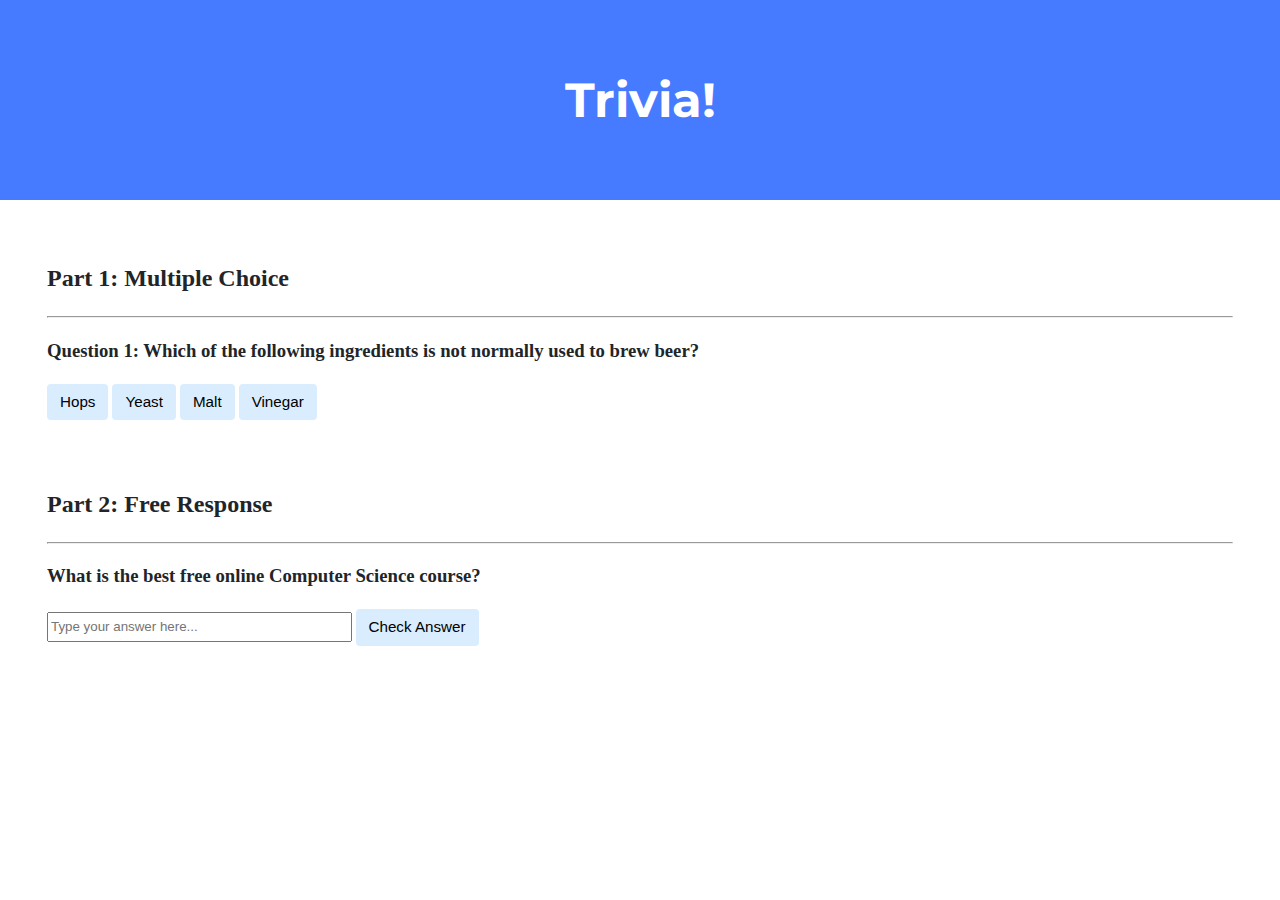
<file: week_8/lab_8/trivia/index.html>
<!DOCTYPE html>

<html lang="en">
    <head>
        <link href="https://fonts.googleapis.com/css2?family=Montserrat:wght@500&display=swap" rel="stylesheet">
        <link href="styles.css" rel="stylesheet">
        <title>Trivia!</title>

        <script>
            // Change button color if == to right or wrong
            document.addEventListener('DOMContentLoaded', function() {
                let right_ans = document.querySelector('#right');
                let wrong_ans = document.querySelectorAll('#wrong');

                // Call get answer function
                let buttons = document.querySelectorAll(".button");
                buttons.forEach(function (button) {
                    button.addEventListener("click", get_ans);

                // Change Color
                right_ans.addEventListener('click', function() {
                    right_ans.style.backgroundColor = '#00FF00';
                })
                for (let x = 0; x < wrong_ans.length; x++) {
                    wrong_ans[x].addEventListener('click', function() {
                        wrong_ans[x].style.backgroundColor = '#FF0000';
                    })
                }
            });

            // Display text if answer is correct or incorrect
            function check_ans(right, e) {
                if (right) {
                    document.getElementById(e).innerHTML = "Your answer is correct!"
                } else {
                    document.getElementById(e).innerHTML = "Your answer is incorrect. Try again."
                }
            }

            // Reset all buttons function
            function reset_btn() {
                let choices = document.querySelectorAll(".button");
                choices.forEach(function (btn) {
                    btn.classList.remove('wrong');
                    btn.classList.remove('right');
                })
            }

            // Get answers function
            function get_ans() {
                reset_btn()
                if (event.target.id == "right") {
                    event.target.classList.add('right');
                    check_ans(true, "return_answer");
                } else {
                    event.target.classList.add('wrong');
                    check_ans(false, "return_answer");
                }
            }

            // Free response submission textfield
            document.querySelector("#check_ans").addEventListener("click", function() {
                    let input = document.querySelector("input");
                    if (input.value.toUpperCase() == "CS50") {
                        input.style.backgroundColor = "#00FF00";
                        document.querySelector("#return_answer2").innerHTML = "Correct!";
                    } else {
                        input.style.backgroundColor = "#FF0000";
                        document.querySelector("#return_answer2").innerHTML = "Incorrect!";
                    }
                })
            });

        </script>

    </head>
    <body>
        <div class="header">
            <h1>Trivia!</h1>
        </div>

        <div class="container">
            <div class="section">
                <h2>Part 1: Multiple Choice </h2>
                <hr>

                <!-- TODO: Add multiple choice question here -->
                <h3>Question 1: Which of the following ingredients is not normally used to brew beer?</h3>
                <button class="button" id="wrong" name="q1_ans" value="Hops">Hops</button>
                <button class="button" id="wrong" name="q1_ans" value="Yeast">Yeast</button>
                <button class="button" id="wrong" name="q1_ans" value="Malt">Malt</button>
                <button class="button" id="right" name="q1_ans" value="Vinegar">Vinegar</button>
                <h4 id="return_answer"></h4>

            </div>

            <div class="section">
                <h2>Part 2: Free Response</h2>
                <hr>

                <!-- TODO: Add free response question here -->
                <h3>What is the best free online Computer Science course?</h3>
                <input type="text" name="part2_answer" placeholder="Type your answer here...">
                <button id="check_ans">Check Answer</button>
                <h4 id="return_answer2"></h4>

            </div>
        </div>
    </body>
</html>
</file>
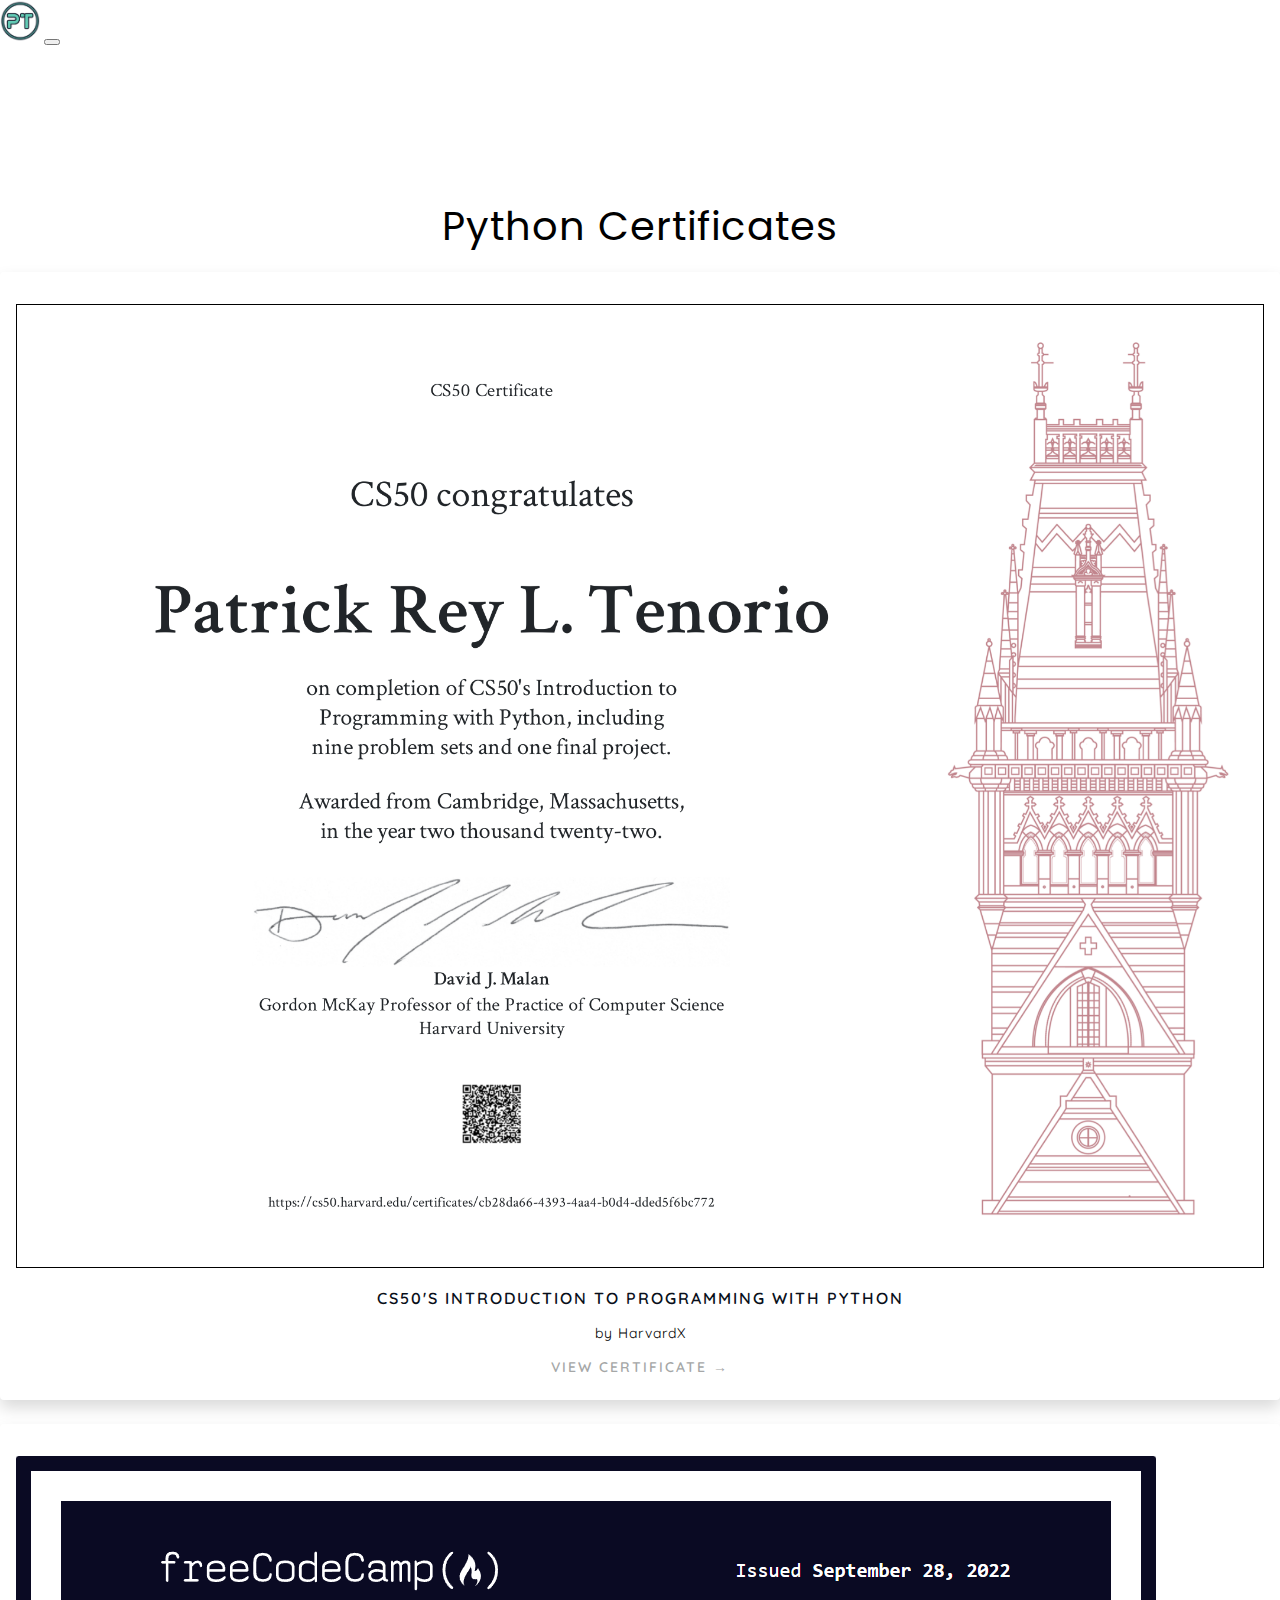
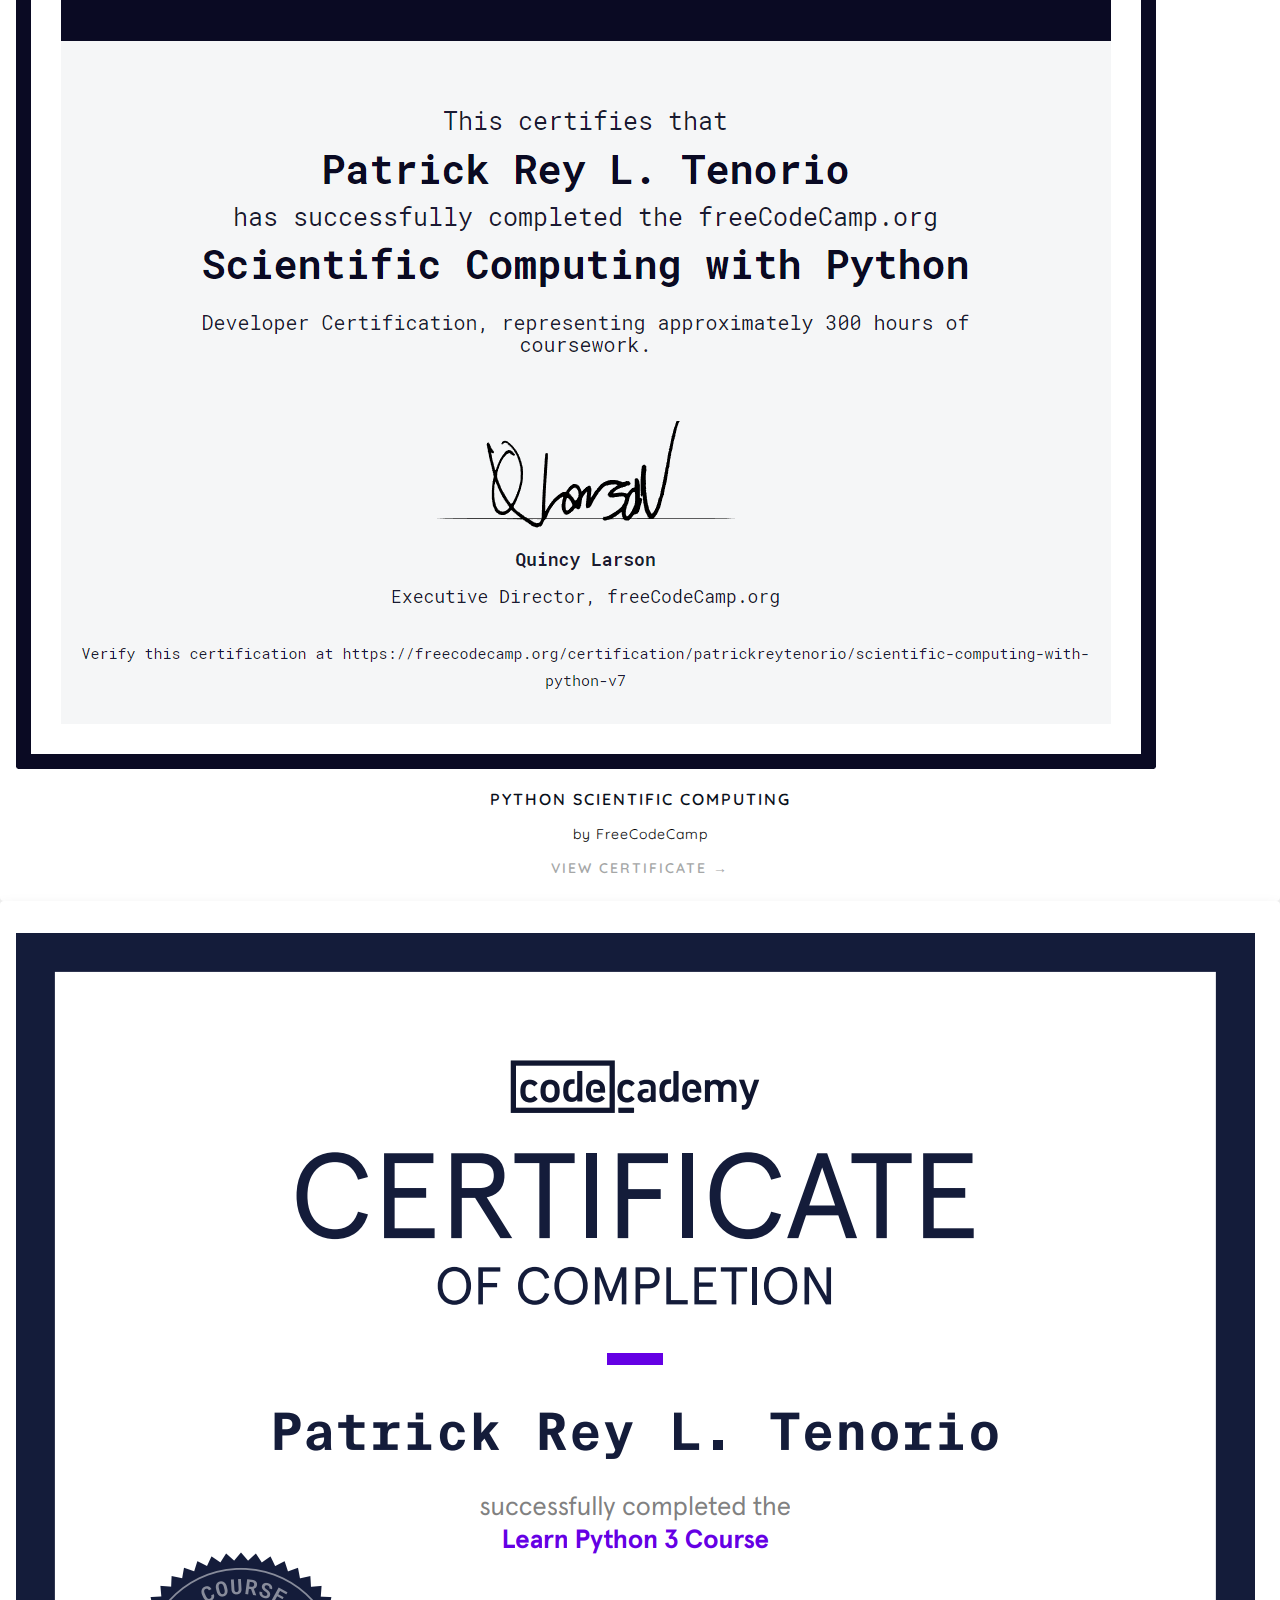
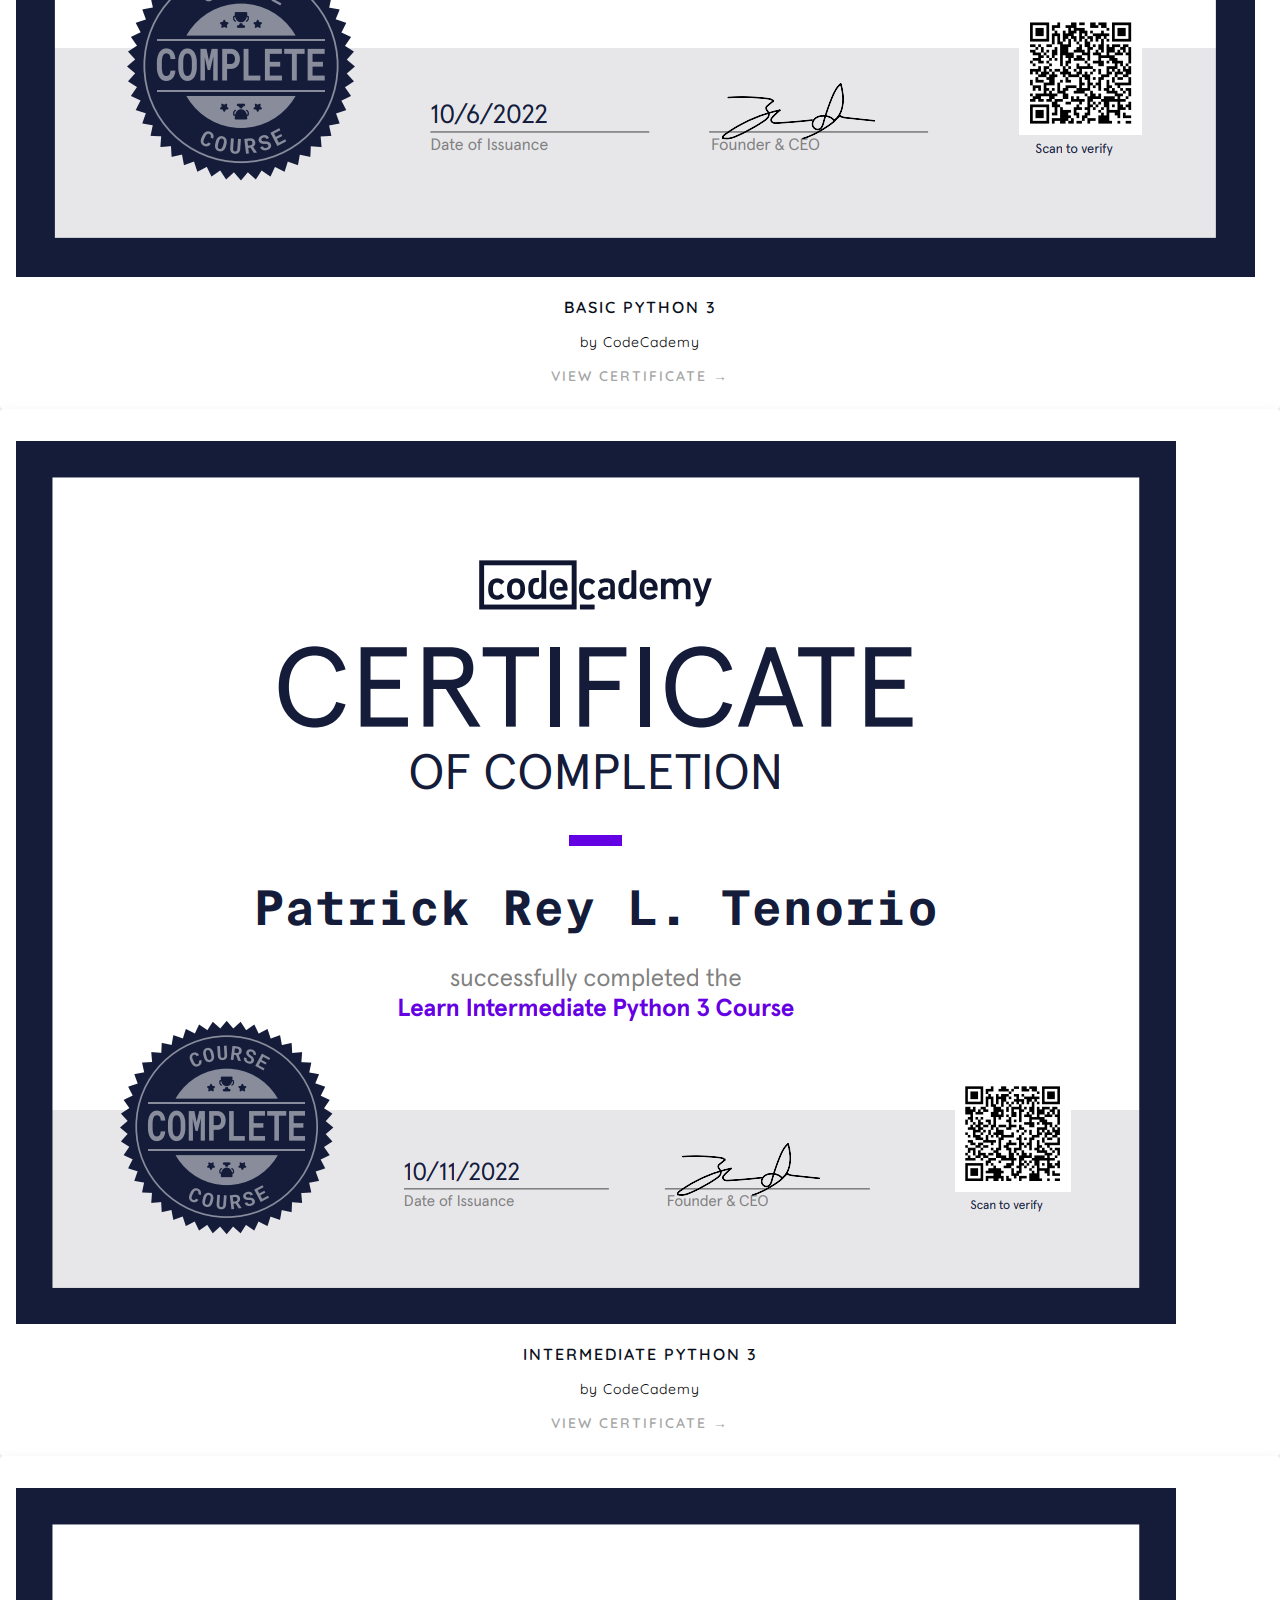
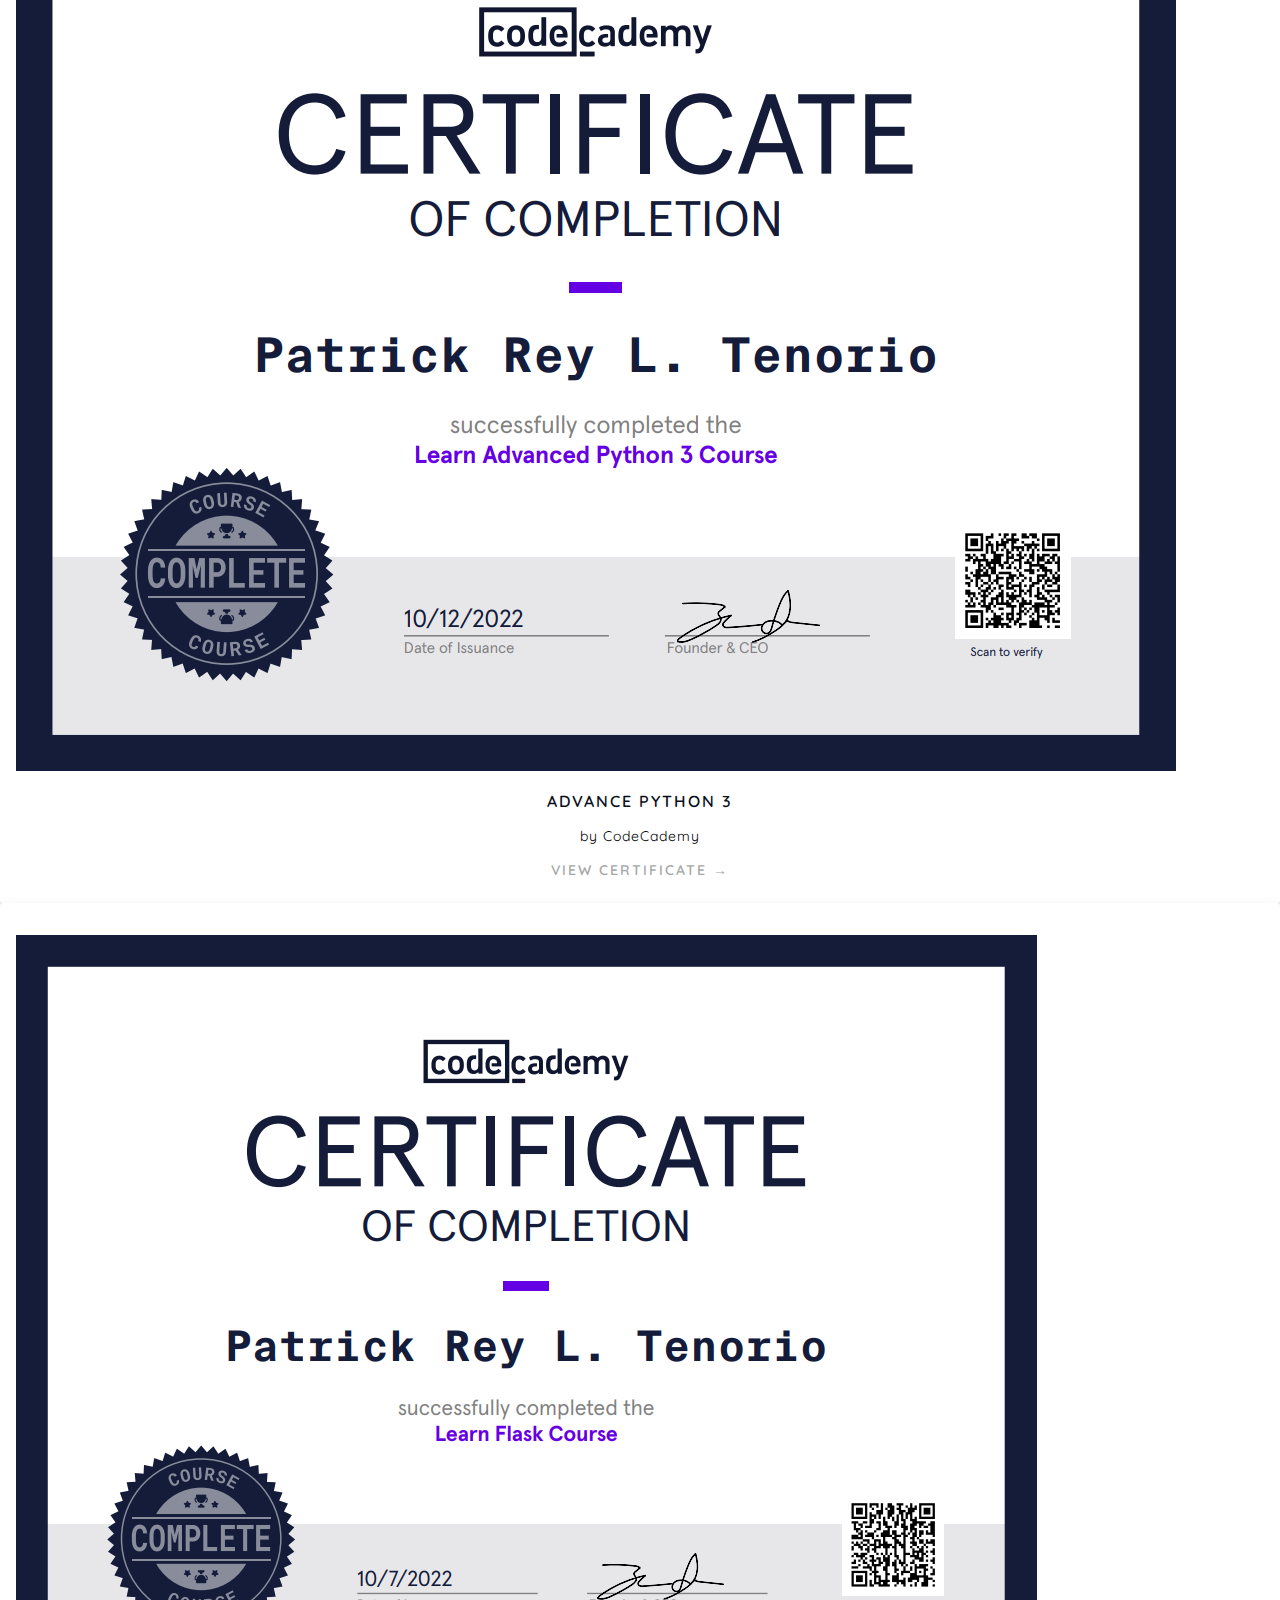
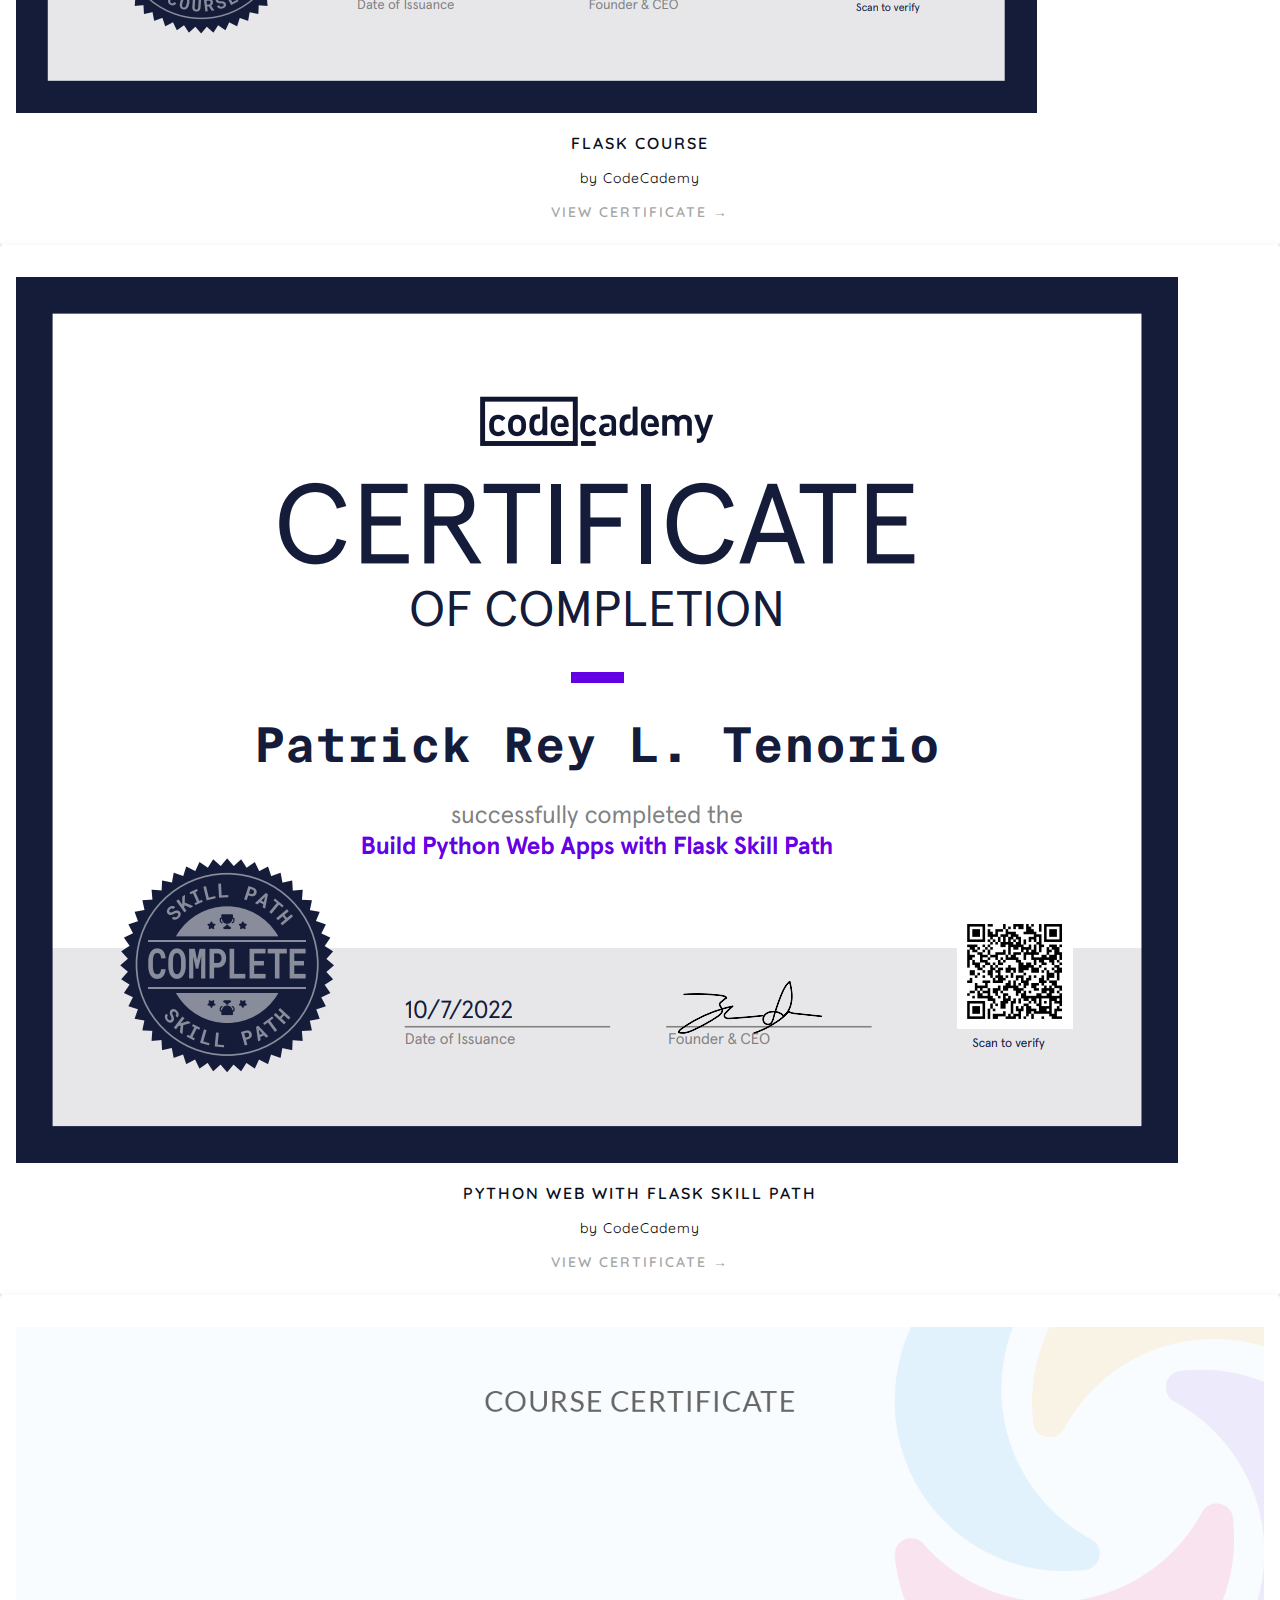
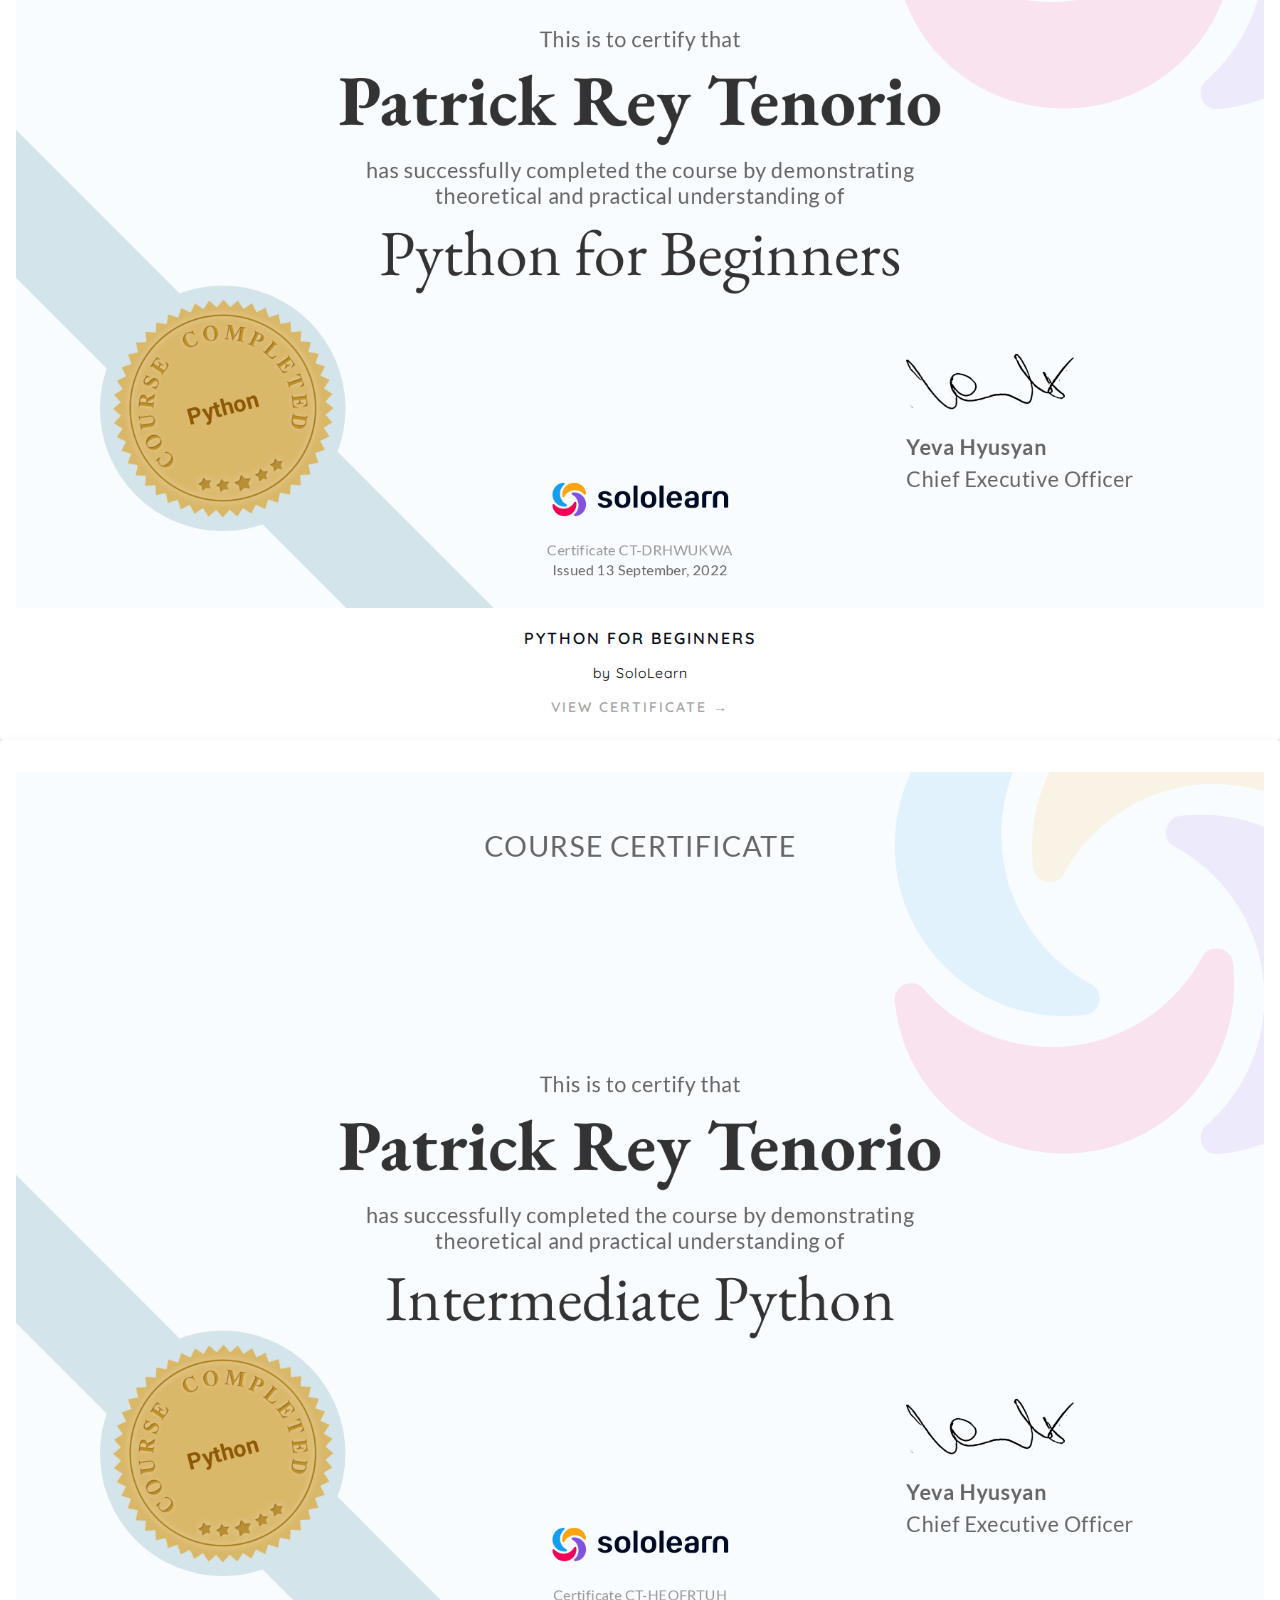
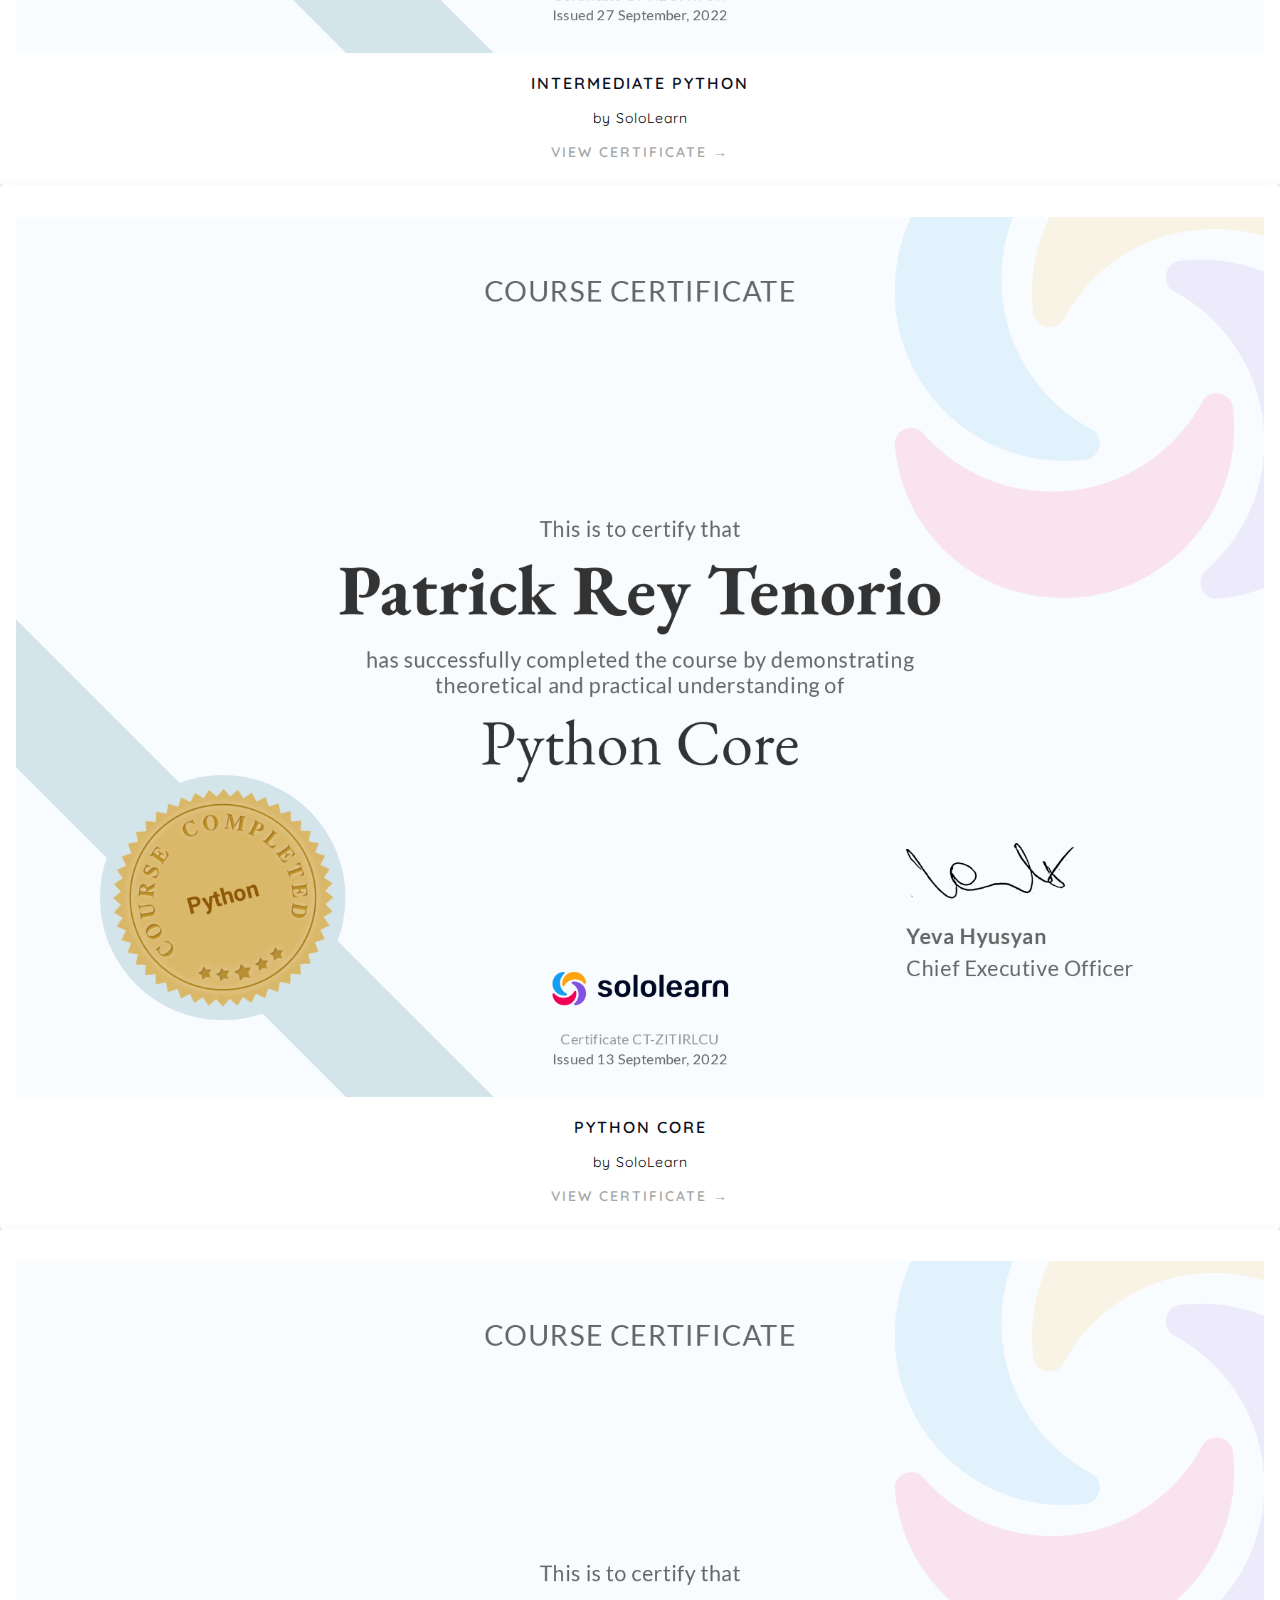
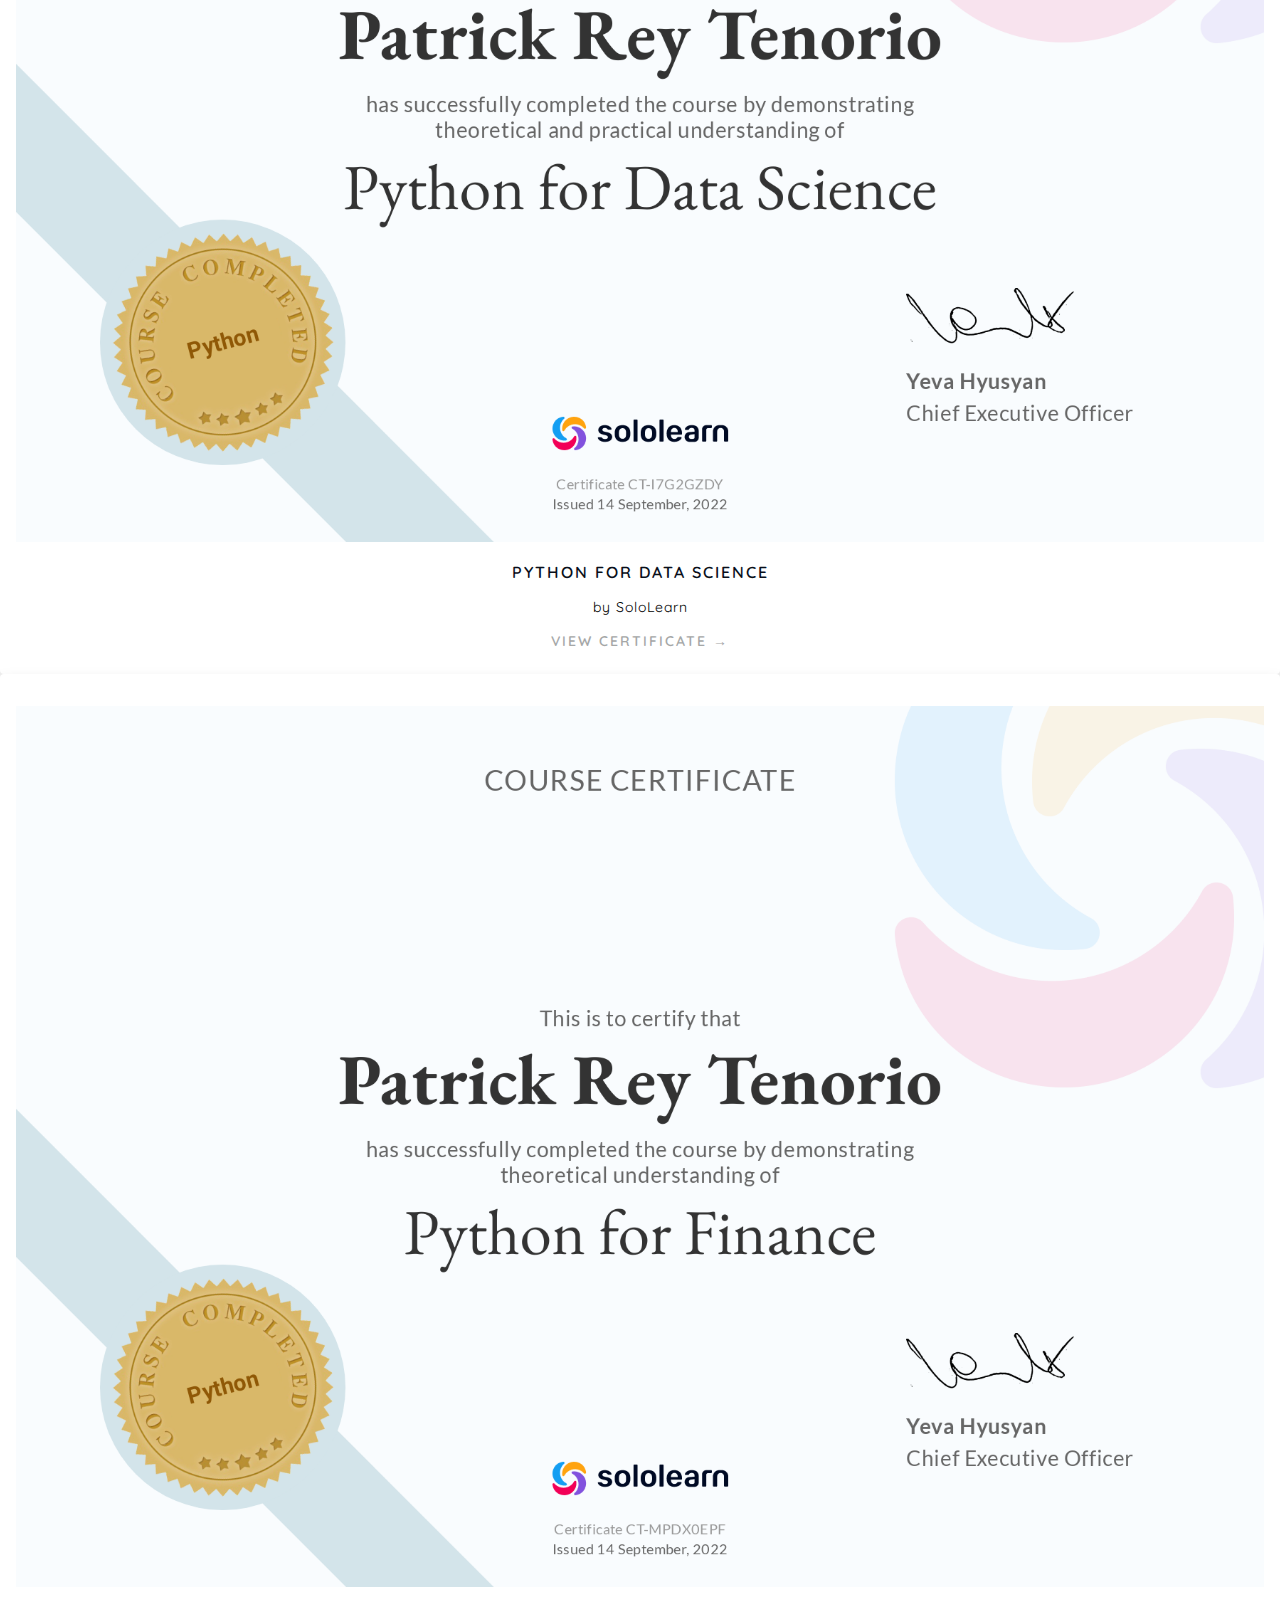
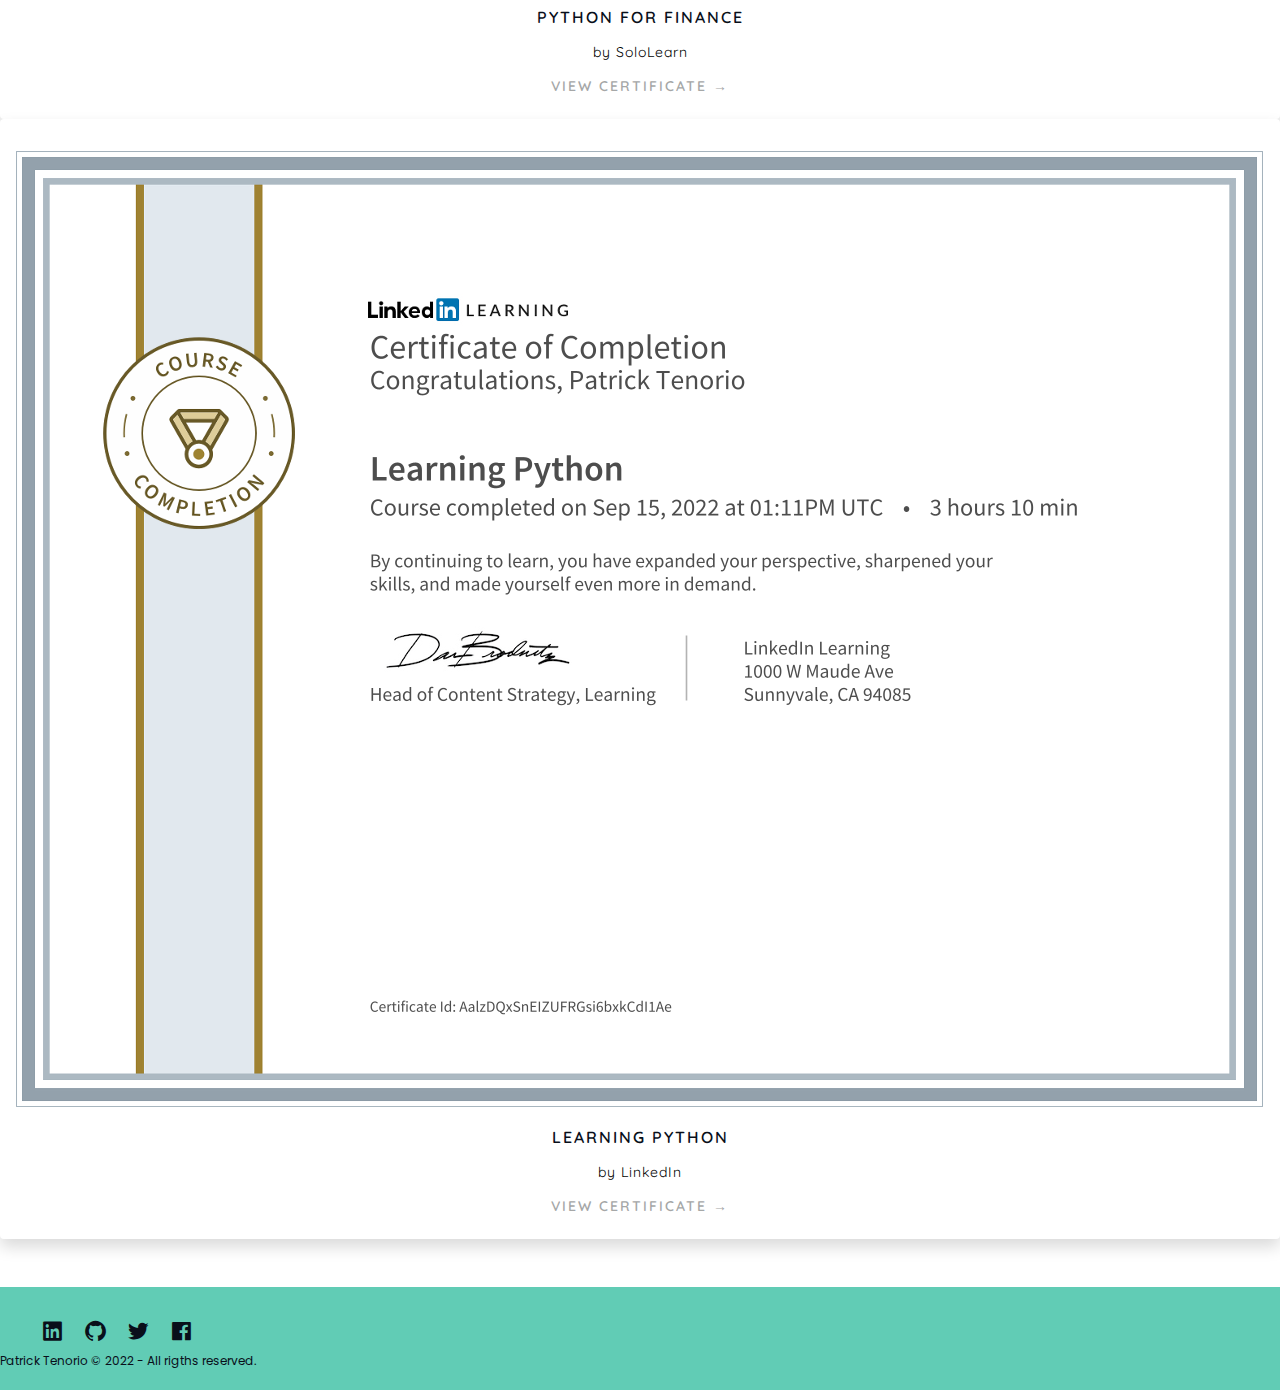
<file: week_8/pset_8/homepage/certificates.html>
<!DOCTYPE html>
<html lang="en">
<head>
    <!-- Meta Tags -->
    <meta charset="UTF-8">
    <meta name="author" content="Patrick Tenorio">
    <meta name="description" content="My CS50 Homepage">
    <meta http-equiv="X-UA-Compatible" content="IE=edge">
    <meta name="viewport" content="width=device-width, initial-scale=1.0">

    <!-- Google Fonts -->
    <link href="https://fonts.googleapis.com/css2?family=Poppins:ital,wght@0,300;0,400;0,500;0,600;0,700;0,800;1,300;1,400;1,500;1,600;1,700;1,800&display=swap" rel="stylesheet">
    <link href="https://fonts.googleapis.com/css2?family=Quicksand:wght@300&display=swap" rel="stylesheet">

    <!-- Boxicons -->
    <link href='https://unpkg.com/boxicons@2.1.4/css/boxicons.min.css' rel='stylesheet'>

    <!-- Bootstrap CSS -->
    <link href="https://cdn.jsdelivr.net/npm/bootstrap@5.2.2/dist/css/bootstrap.min.css" rel="stylesheet"
        integrity="sha384-Zenh87qX5JnK2Jl0vWa8Ck2rdkQ2Bzep5IDxbcnCeuOxjzrPF/et3URy9Bv1WTRi" crossorigin="anonymous">

    <!-- Bootstrap JS -->
    <script src="https://cdn.jsdelivr.net/npm/bootstrap@5.2.2/dist/js/bootstrap.bundle.min.js"
    integrity="sha384-OERcA2EqjJCMA+/3y+gxIOqMEjwtxJY7qPCqsdltbNJuaOe923+mo//f6V8Qbsw3"
    crossorigin="anonymous"></script>

    <!-- My CSS Stylesheet -->
    <link rel="stylesheet" href="styles.css">

    <!-- My JS Script -->
    <script type="module" src="main.js"></script>

    <title>My CS50P Journey</title>
</head>

<body>
    <div class="main-wrapper">
        <!-- My Header Template using JS -->
        <my-header></my-header>

        <!-- My Python Certificates -->
        <div class="cert-section">
            <div class="container">
                <div class="row">
                    <div class="page-title">Python Certificates</div>
                </div>

                <!-- CS50 Python Cert -->
                <div class="row cs50">
                    <div class="col cert-card">
                        <div class="card">
                            <img src="img/certificates/cs50p.png" alt="cert-13" class="cert-img">
                            <div class="card-body">
                                <p class="cert-name">CS50's Introduction to Programming with Python</p>
                                <h3 class="card-title">by HarvardX</h3>
                            </div>
                            <div class="card-btn">
                                <a href="#" class="cert-btn">View certificate &rarr;</a>
                            </div>
                        </div>
                    </div>
                </div>

                <div class="row row-cols-lg-3 row-cols-md-2 row-cols-1 g-4">
                    <!-- (1) freeCodeCamp - Scientific Computing with Python -->
                    <div class="col cert-card">
                        <div class="card">
                            <img src="img/certificates/1.PNG" alt="cert-1" class="cert-img">
                            <div class="card-body">
                                <p class="cert-name">Python Scientific Computing</p>
                                <h3 class="card-title">by FreeCodeCamp</h3>
                            </div>
                            <div class="card-btn">
                                <a href="#" class="cert-btn">View certificate &rarr;</a>
                            </div>
                        </div>
                    </div>

                    <!-- (2) CodeCademy - Learn Python 3 -->
                    <div class="col cert-card">
                        <div class="card">
                            <img src="img/certificates/2.PNG" alt="cert-2" class="cert-img">
                            <div class="card-body">
                                <p class="cert-name">Basic Python 3</p>
                                <h3 class="card-title">by CodeCademy</h3>
                            </div>
                            <div class="card-btn">
                                <a href="#" class="cert-btn">View certificate &rarr;</a>
                            </div>
                        </div>
                    </div>

                    <!-- (3) CodeCademy - Learn Intermediate Python 3 -->
                    <div class="col cert-card">
                        <div class="card">
                            <img src="img/certificates/3.PNG" alt="cert-3" class="cert-img">
                            <div class="card-body">
                                <p class="cert-name">Intermediate Python 3</p>
                                <h3 class="card-title">by CodeCademy</h3>
                            </div>
                            <div class="card-btn">
                                <a href="#" class="cert-btn">View certificate &rarr;</a>
                            </div>
                        </div>
                    </div>

                    <!-- (4) CodeCademy - Learn Advance Python 3 -->
                    <div class="col cert-card">
                        <div class="card">
                            <img src="img/certificates/4.PNG" alt="cert-4" class="cert-img">
                            <div class="card-body">
                                <p class="cert-name">Advance Python 3</p>
                                <h3 class="card-title">by CodeCademy</h3>
                            </div>
                            <div class="card-btn">
                                <a href="#" class="cert-btn">View certificate &rarr;</a>
                            </div>
                        </div>
                    </div>

                    <!-- (5) CodeCademy - Learn Flask -->
                    <div class="col cert-card">
                        <div class="card">
                            <img src="img/certificates/5.PNG" alt="cert-5" class="cert-img">
                            <div class="card-body">
                                <p class="cert-name">Flask Course</p>
                                <h3 class="card-title">by CodeCademy</h3>
                            </div>
                            <div class="card-btn">
                                <a href="#" class="cert-btn">View certificate &rarr;</a>
                            </div>
                        </div>
                    </div>

                    <!-- (6) CodeCademy - Python Web App with Flask Skill Path -->
                    <div class="col cert-card">
                        <div class="card">
                            <img src="img/certificates/6.PNG" alt="cert-6" class="cert-img">
                            <div class="card-body">
                                <p class="cert-name">Python Web with Flask Skill Path</p>
                                <h3 class="card-title">by CodeCademy</h3>
                            </div>
                            <div class="card-btn">
                                <a href="#" class="cert-btn">View certificate &rarr;</a>
                            </div>
                        </div>
                    </div>

                    <!-- (7) Sololearn - Python for Beginners -->
                    <div class="col cert-card">
                        <div class="card">
                            <img src="img/certificates/7.png" alt="cert-7" class="cert-img">
                            <div class="card-body">
                                <p class="cert-name">Python for Beginners</p>
                                <h3 class="card-title">by SoloLearn</h3>
                            </div>
                            <div class="card-btn">
                                <a href="#" class="cert-btn">View certificate &rarr;</a>
                            </div>
                        </div>
                    </div>

                    <!-- (8) Sololearn - Intermediate Python -->
                    <div class="col cert-card">
                        <div class="card">
                            <img src="img/certificates/8.png" alt="cert-8" class="cert-img">
                            <div class="card-body">
                                <p class="cert-name">Intermediate Python</p>
                                <h3 class="card-title">by SoloLearn</h3>
                            </div>
                            <div class="card-btn">
                                <a href="#" class="cert-btn">View certificate &rarr;</a>
                            </div>
                        </div>
                    </div>

                    <!-- (9) Sololearn - Python Core -->
                    <div class="col cert-card">
                        <div class="card">
                            <img src="img/certificates/9.png" alt="cert-9" class="cert-img">
                            <div class="card-body">
                                <p class="cert-name">Python Core</p>
                                <h3 class="card-title">by SoloLearn</h3>
                            </div>
                            <div class="card-btn">
                                <a href="#" class="cert-btn">View certificate &rarr;</a>
                            </div>
                        </div>
                    </div>

                    <!-- (10) Sololearn - Python for Data Science -->
                    <div class="col cert-card">
                        <div class="card">
                            <img src="img/certificates/10.png" alt="cert-10" class="cert-img">
                            <div class="card-body">
                                <p class="cert-name">Python for Data Science</p>
                                <h3 class="card-title">by SoloLearn</h3>
                            </div>
                            <div class="card-btn">
                                <a href="#" class="cert-btn">View certificate &rarr;</a>
                            </div>
                        </div>
                    </div>

                    <!-- (11) Sololearn - Python for Finance -->
                    <div class="col cert-card">
                        <div class="card">
                            <img src="img/certificates/11.png" alt="cert-11" class="cert-img">
                            <div class="card-body">
                                <p class="cert-name">Python for Finance</p>
                                <h3 class="card-title">by SoloLearn</h3>
                            </div>
                            <div class="card-btn">
                                <a href="#" class="cert-btn">View certificate &rarr;</a>
                            </div>
                        </div>
                    </div>

                    <!-- (12) LinkedIn - Learn Python -->
                    <div class="col cert-card">
                        <div class="card">
                            <img src="img/certificates/12.png" alt="cert-12" class="cert-img">
                            <div class="card-body">
                                <p class="cert-name">Learning Python</p>
                                <h3 class="card-title">by LinkedIn</h3>
                            </div>
                            <div class="card-btn">
                                <a href="#" class="cert-btn">View certificate &rarr;</a>
                            </div>
                        </div>
                    </div>
                </div>

            </div>
        </div>
    </div>

    <!-- My Footer Template using JS -->
    <my-footer></my-footer>
</body>
</html>
</file>
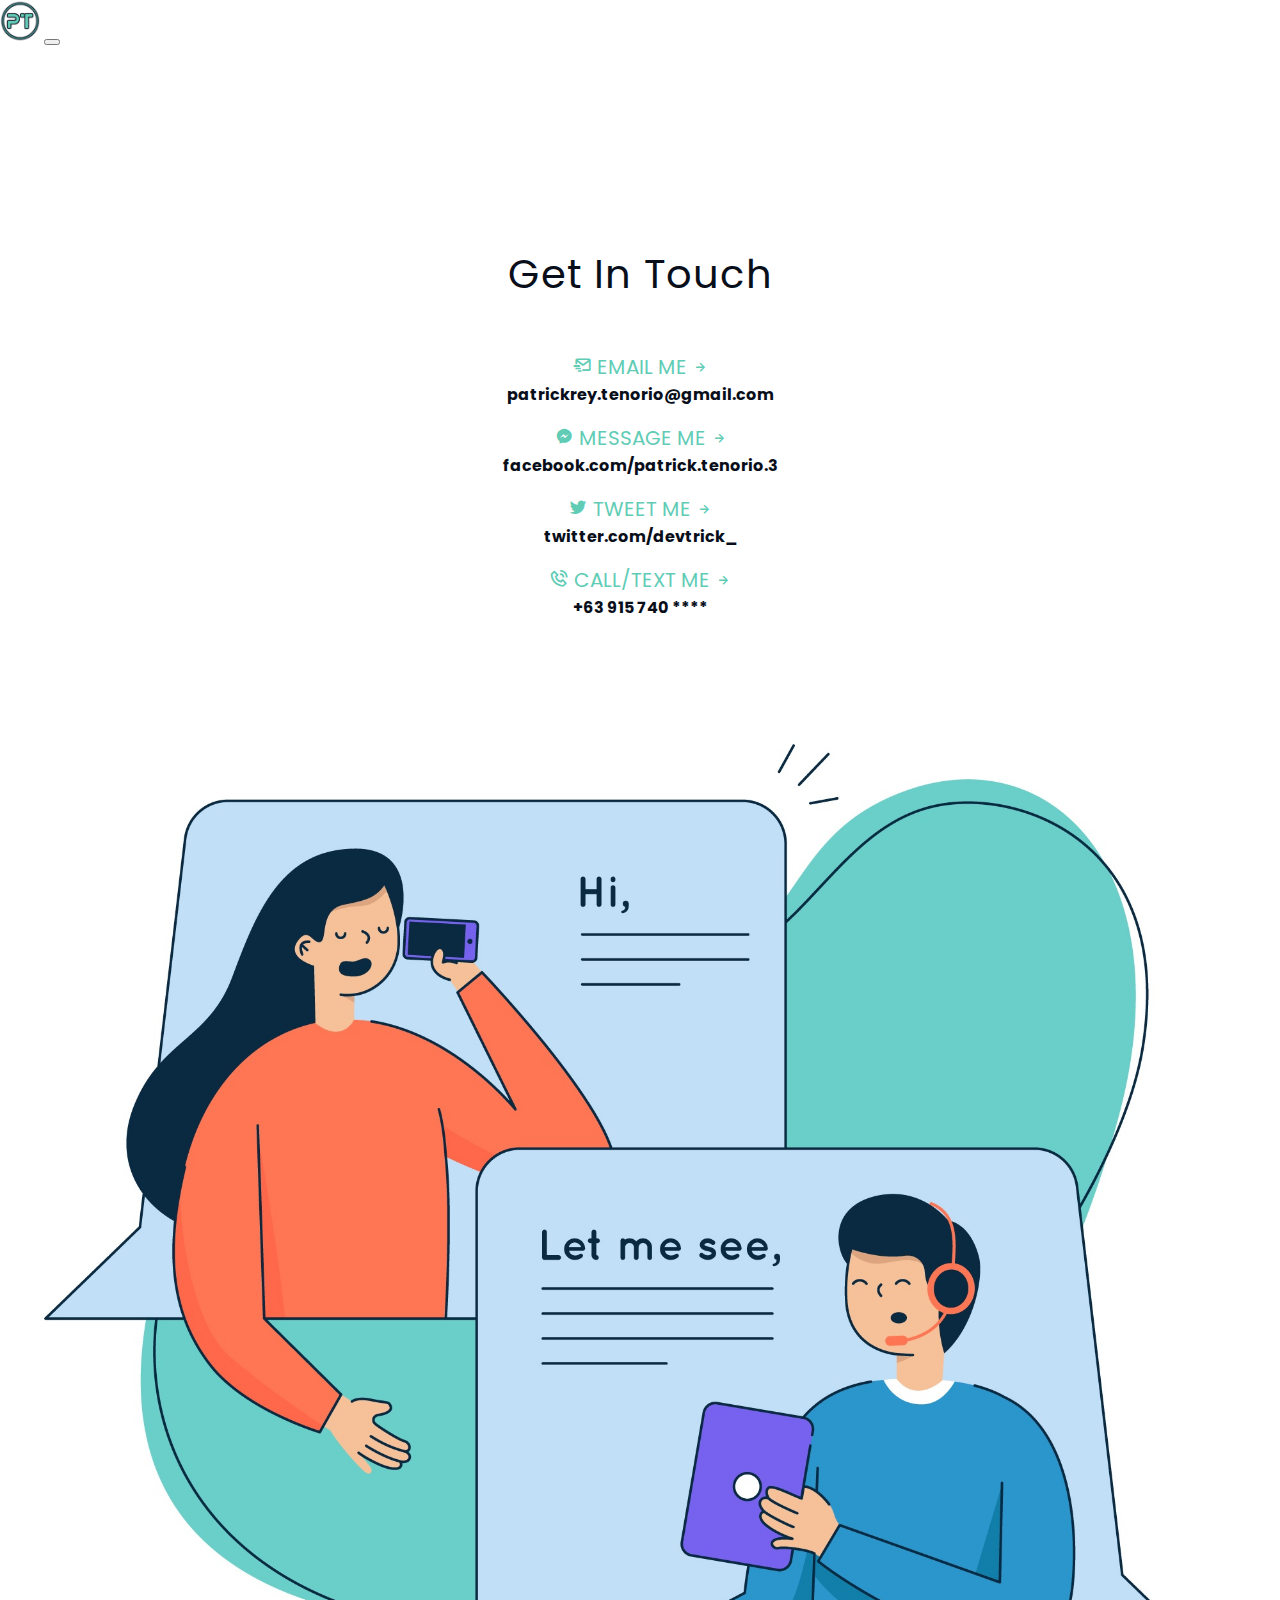
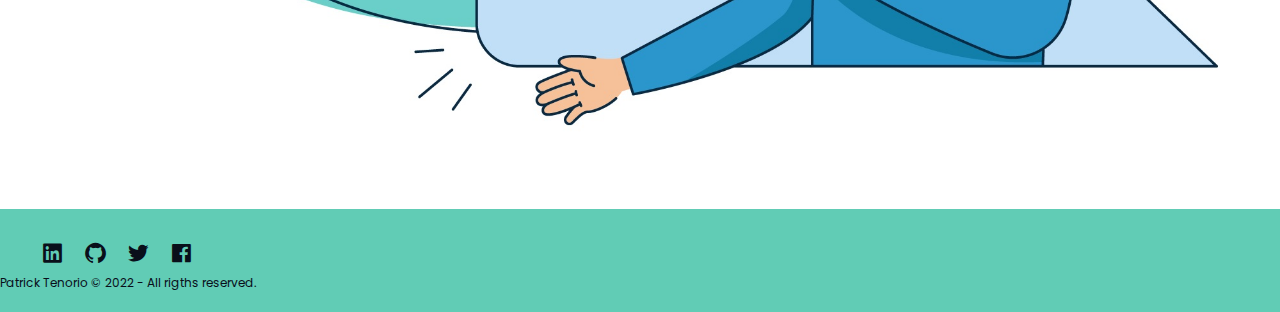
<file: week_8/pset_8/homepage/contact.html>
<!DOCTYPE html>
<html lang="en">
<head>
    <!-- Meta Tags -->
    <meta charset="UTF-8">
    <meta name="author" content="Patrick Tenorio">
    <meta name="description" content="My CS50 Homepage">
    <meta http-equiv="X-UA-Compatible" content="IE=edge">
    <meta name="viewport" content="width=device-width, initial-scale=1.0">

    <!-- Google Fonts -->
    <link href="https://fonts.googleapis.com/css2?family=Poppins:ital,wght@0,300;0,400;0,500;0,600;0,700;0,800;1,300;1,400;1,500;1,600;1,700;1,800&display=swap" rel="stylesheet">
    <link href="https://fonts.googleapis.com/css2?family=Quicksand:wght@300&display=swap" rel="stylesheet">

    <!-- Boxicons -->
    <link href='https://unpkg.com/boxicons@2.1.4/css/boxicons.min.css' rel='stylesheet'>

    <!-- Bootstrap CSS -->
    <link href="https://cdn.jsdelivr.net/npm/bootstrap@5.2.2/dist/css/bootstrap.min.css" rel="stylesheet"
        integrity="sha384-Zenh87qX5JnK2Jl0vWa8Ck2rdkQ2Bzep5IDxbcnCeuOxjzrPF/et3URy9Bv1WTRi" crossorigin="anonymous">

    <!-- Bootstrap JS -->
    <script src="https://cdn.jsdelivr.net/npm/bootstrap@5.2.2/dist/js/bootstrap.bundle.min.js"
    integrity="sha384-OERcA2EqjJCMA+/3y+gxIOqMEjwtxJY7qPCqsdltbNJuaOe923+mo//f6V8Qbsw3"
    crossorigin="anonymous"></script>

    <!-- My CSS Stylesheet -->
    <link rel="stylesheet" href="styles.css">

    <!-- My JS Script -->
    <script type="module" src="main.js"></script>

    <title>My CS50P Journey</title>
</head>

<body>
    <div class="main-wrapper">
        <!-- My Header Template using JS -->
        <my-header></my-header>

        <!-- My Contact Details -->
        <div class="contact-section">
            <div class="container">
                <div class="row justify-content-center align-items-center">

                    <div class="col-lg-6 contact-container">
                        <h1 class="contact-title">Get in touch</h1>

                        <!-- Email -->
                        <p>
                            <a href="mailto:patrickrey.tenorio@gmail.com" target="_blank" class="contact_btn">
                                <i class='bx bx-mail-send'></i>
                                Email me <i class='bx bx-right-arrow-alt contact__button-icon'></i><br>
                            </a>
                            <b>patrickrey.tenorio@gmail.com</b>
                        </p>

                        <!-- Messenger -->
                        <p>
                            <a href="https://m.me/patrick.tenorio.3" target="_blank" class="contact_btn">
                                <i class='bx bxl-messenger'></i>
                                Message me <i class='bx bx-right-arrow-alt contact__button-icon'></i><br>
                            </a>
                            <b>facebook.com/patrick.tenorio.3</b>
                        </p>

                        <!-- Tweeter -->
                        <p>
                            <a href="https://twitter.com/devtrick_" target="_blank" class="contact_btn">
                                <i class='bx bxl-twitter'></i>
                                Tweet me <i class='bx bx-right-arrow-alt contact__button-icon'></i><br>
                            </a>
                            <b>twitter.com/devtrick_</b>
                        </p>

                        <!-- Phone -->
                        <p>
                            <a href="tel:+639157400000" target="_blank" class="contact_btn">
                                <i class='bx bx-phone-call'></i>
                                Call/text me <i class='bx bx-right-arrow-alt contact__button-icon'></i><br>
                            </a>
                            <b>+63 915 740 ****</b>
                        </p>

                    </div>

                    <div class="col-lg-6 col-md-10">
                        <img src="img/contact/contactme.jpg" alt="contact-details">
                    </div>

                </div>
            </div>
        </div>
    </div>

    <!-- My Footer Template using JS -->
    <my-footer></my-footer>
</body>
</html>
</file>
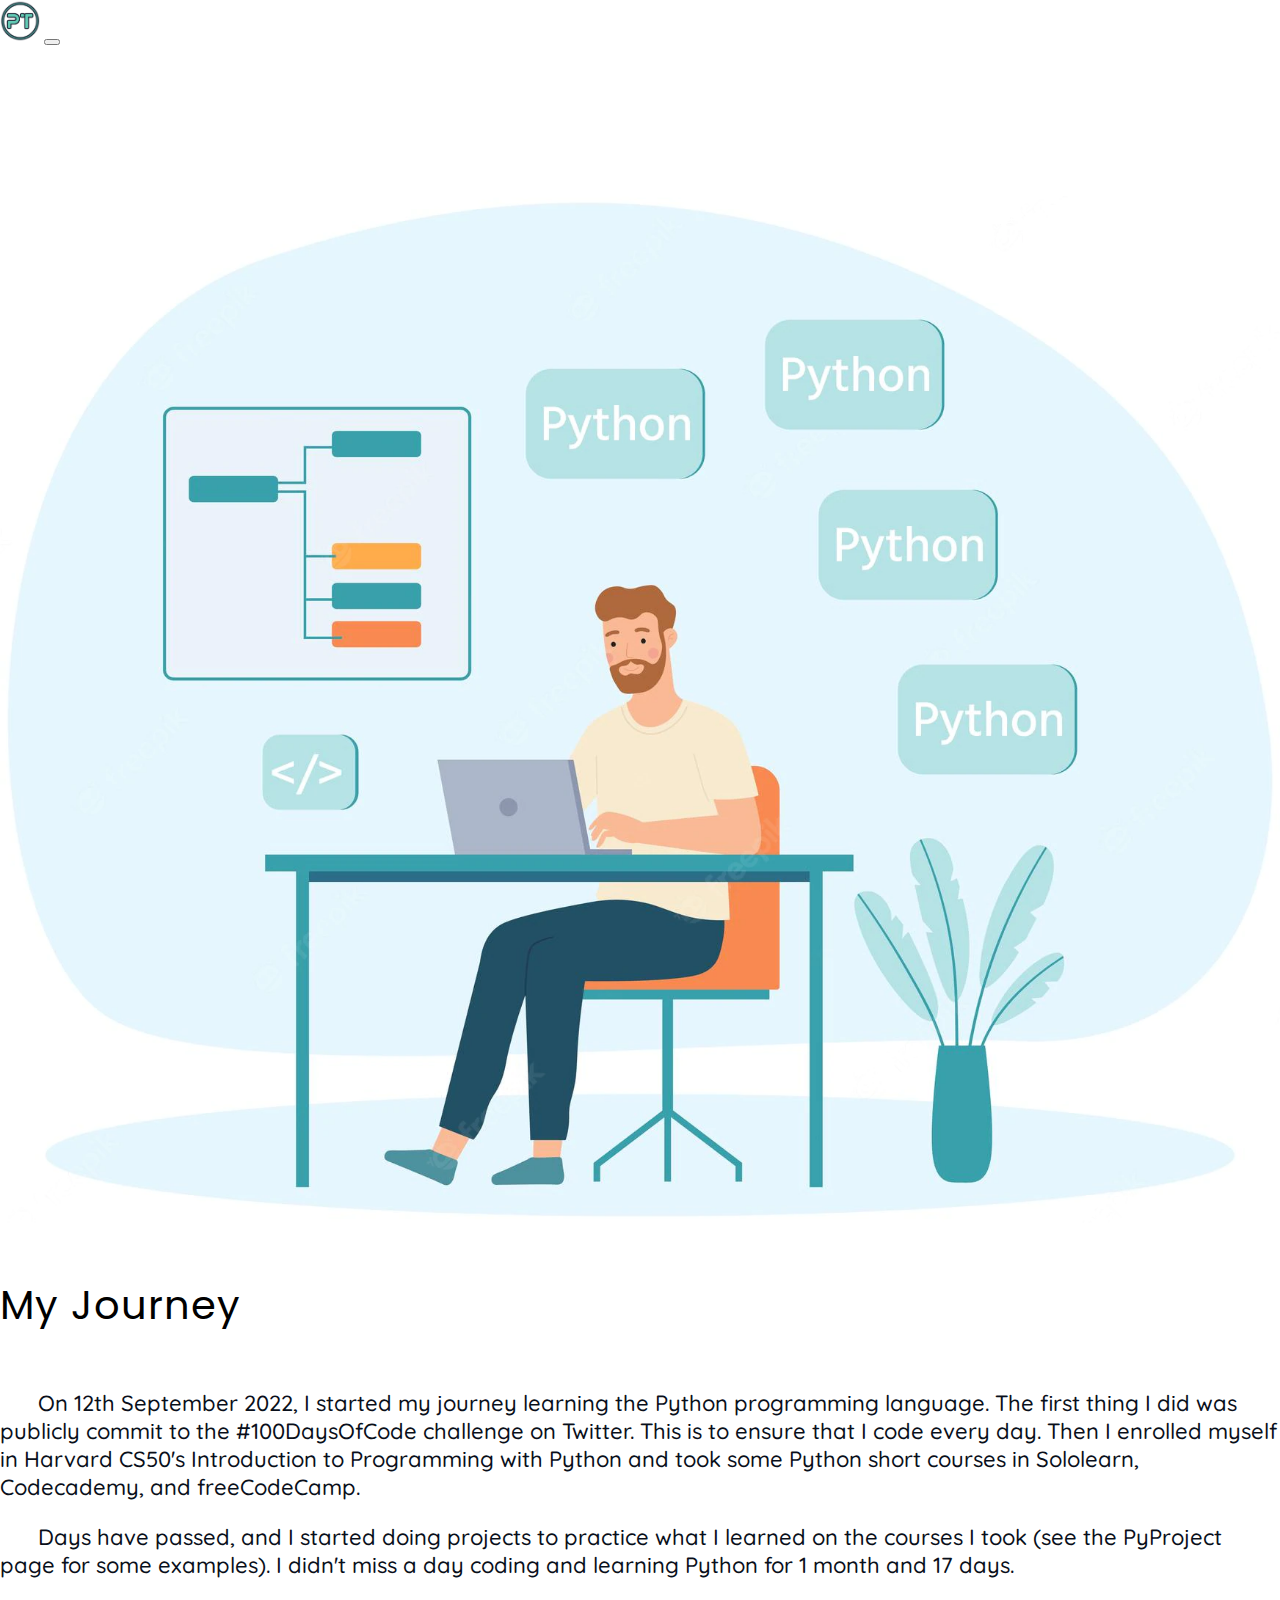
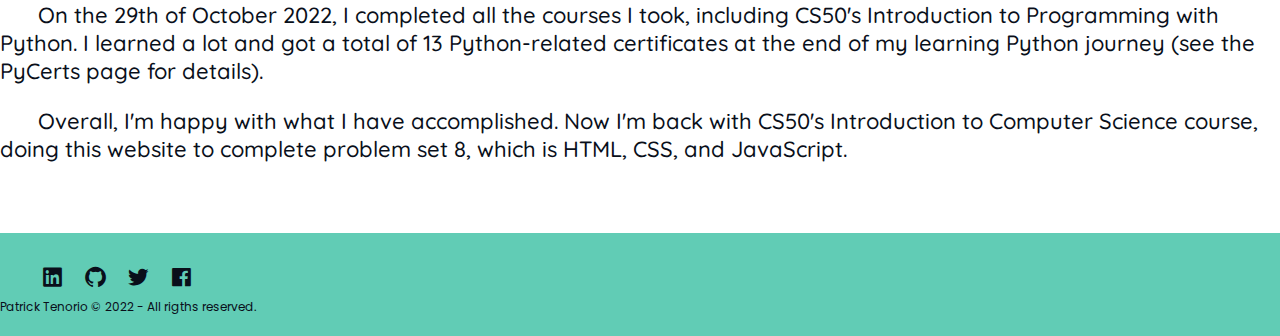
<file: week_8/pset_8/homepage/journey.html>
<!DOCTYPE html>
<html lang="en">
<head>
    <!-- Meta Tags -->
    <meta charset="UTF-8">
    <meta name="author" content="Patrick Tenorio">
    <meta name="description" content="My CS50 Homepage">
    <meta http-equiv="X-UA-Compatible" content="IE=edge">
    <meta name="viewport" content="width=device-width, initial-scale=1.0">

    <!-- Google Fonts -->
    <link href="https://fonts.googleapis.com/css2?family=Poppins:ital,wght@0,300;0,400;0,500;0,600;0,700;0,800;1,300;1,400;1,500;1,600;1,700;1,800&display=swap" rel="stylesheet">
    <link href="https://fonts.googleapis.com/css2?family=Quicksand:wght@300&display=swap" rel="stylesheet">

    <!-- Boxicons -->
    <link href='https://unpkg.com/boxicons@2.1.4/css/boxicons.min.css' rel='stylesheet'>

    <!-- Bootstrap CSS -->
    <link href="https://cdn.jsdelivr.net/npm/bootstrap@5.2.2/dist/css/bootstrap.min.css" rel="stylesheet"
        integrity="sha384-Zenh87qX5JnK2Jl0vWa8Ck2rdkQ2Bzep5IDxbcnCeuOxjzrPF/et3URy9Bv1WTRi" crossorigin="anonymous">

    <!-- Bootstrap JS -->
    <script src="https://cdn.jsdelivr.net/npm/bootstrap@5.2.2/dist/js/bootstrap.bundle.min.js"
    integrity="sha384-OERcA2EqjJCMA+/3y+gxIOqMEjwtxJY7qPCqsdltbNJuaOe923+mo//f6V8Qbsw3"
    crossorigin="anonymous"></script>

    <!-- My CSS Stylesheet -->
    <link rel="stylesheet" href="styles.css">

    <!-- My JS Script -->
    <script type="module" src="main.js"></script>

    <title>My CS50P Journey</title>
</head>

<body>
    <div class="main-wrapper">
        <!-- My Header Template using JS -->
        <my-header></my-header>

        <!-- My Learning Python Journey -->
        <div class="journey-section">
            <div class="container">
                <div class="row justify-content-center align-items-center">
                    <div class="col-lg-6 col-md-8">
                        <img src="img/about/Python.png" alt="">
                    </div>
                    <div class="col-lg-6 order-2 order-lg-1">
                        <h1 class="journey-title">My Journey</h1>

                        <p class="journey-desc">
                            On 12th September 2022, I started my journey learning the Python programming language. The first thing I did was publicly commit to the #100DaysOfCode challenge on Twitter. This is to ensure that I code every day. Then I  enrolled myself in Harvard CS50's Introduction to Programming with Python and took some Python short courses in Sololearn, Codecademy, and freeCodeCamp.
                        </p>
                        <p class="journey-desc">
                            Days have passed, and I started doing projects to practice what I learned on the courses I took (see the PyProject page for some examples). I didn't miss a day coding and learning Python for 1 month and 17 days.
                        <p class="journey-desc">
                            On the 29th of October 2022, I completed all the courses I took, including CS50's Introduction to Programming with Python. I learned a lot and got a total of 13 Python-related certificates at the end of my learning Python journey (see the PyCerts page for details).
                        </p>
                        </p>
                        <p class="journey-desc">
                            Overall, I'm happy with what I have accomplished. Now I'm back with CS50's Introduction to Computer Science course, doing this website to complete problem set 8, which is HTML, CSS, and JavaScript.
                        </p>
                    </div>
                </div>
            </div>
        </div>

    </div>

    <!-- My Footer Template using JS -->
    <my-footer></my-footer>
</body>
</html>
</file>
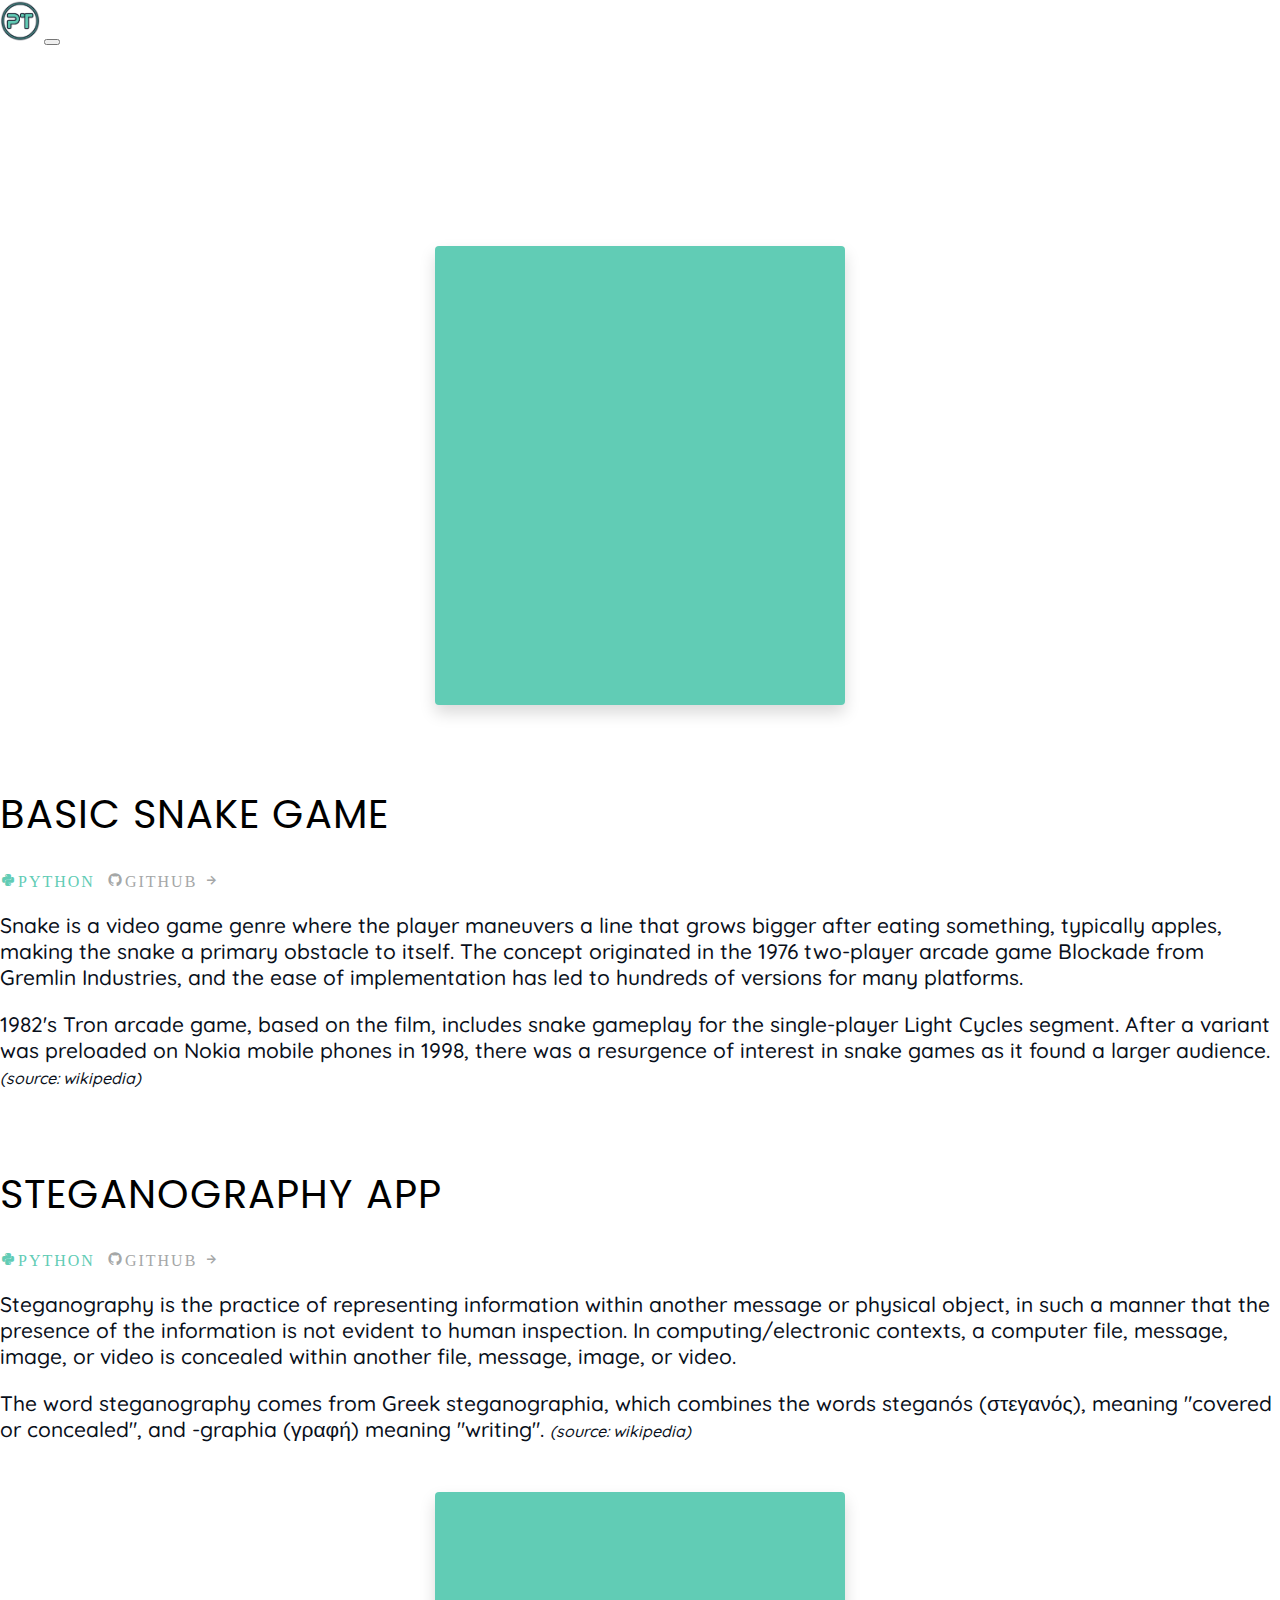
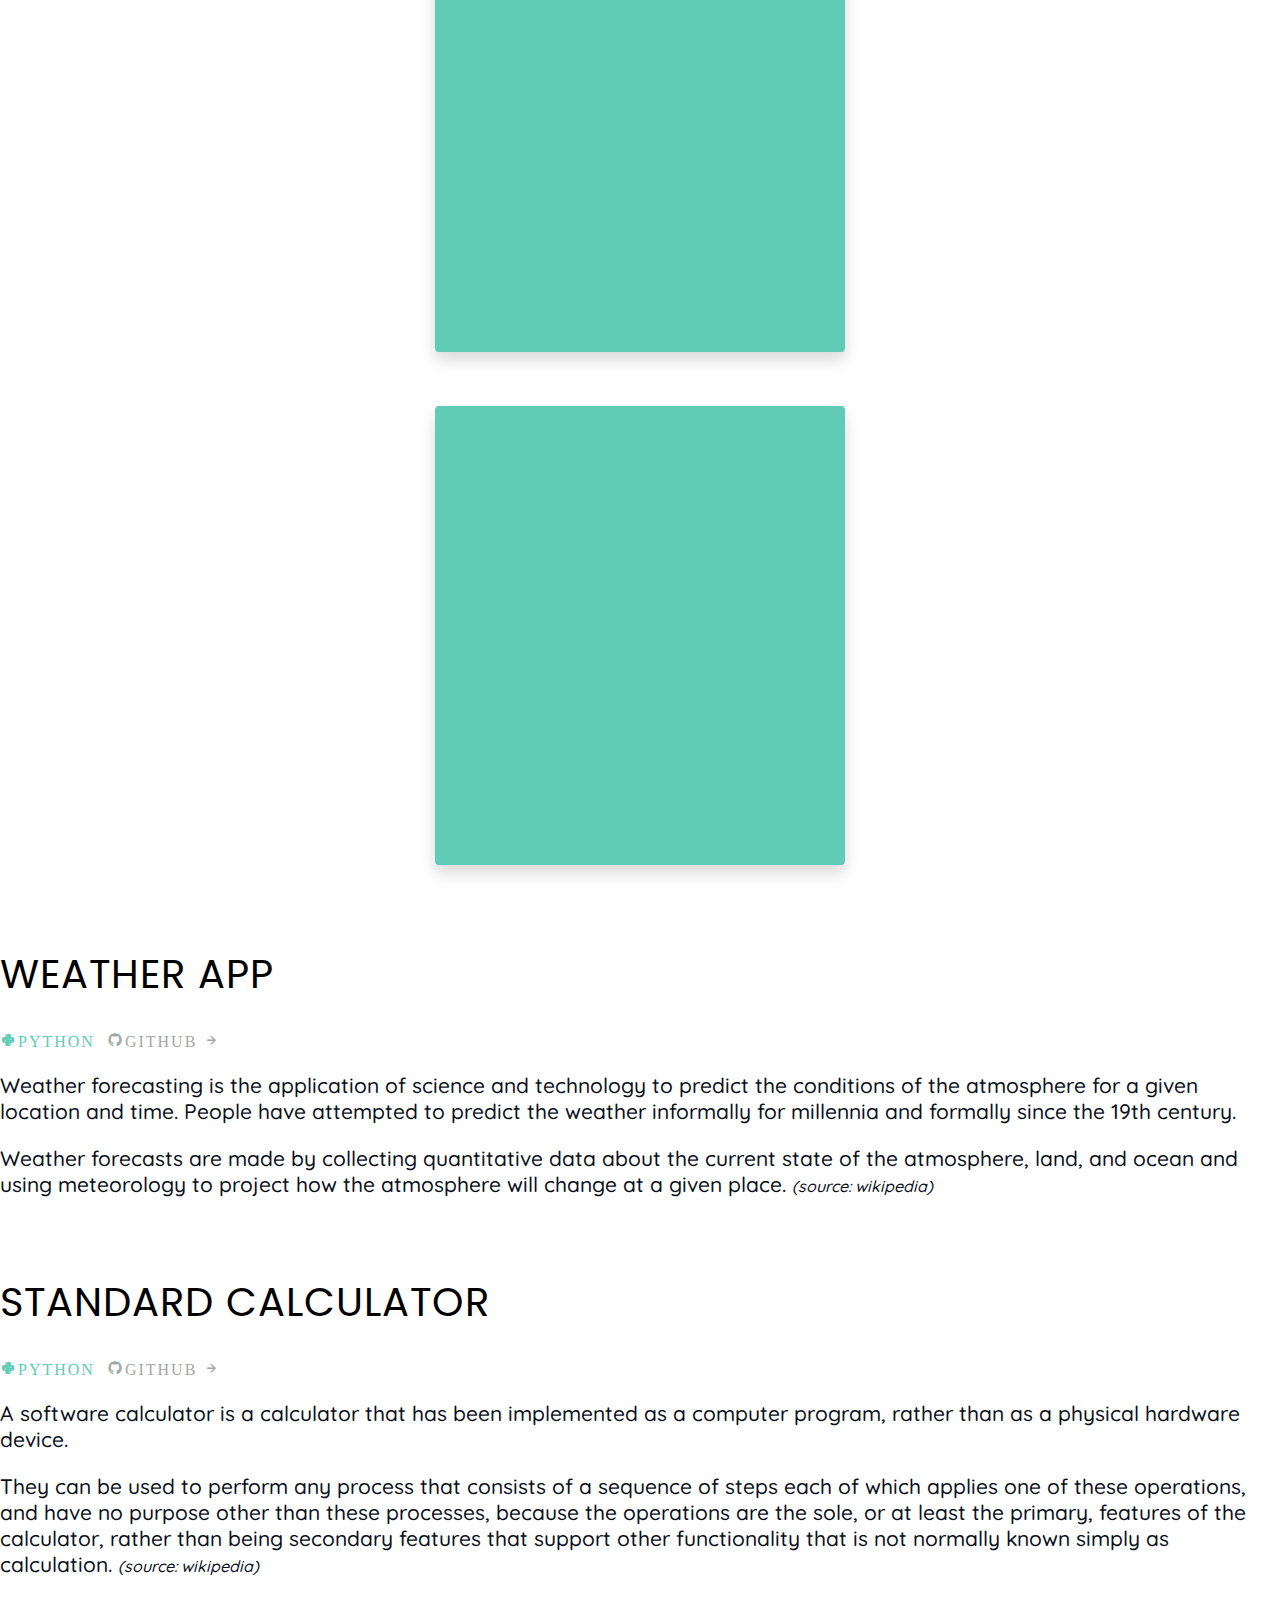
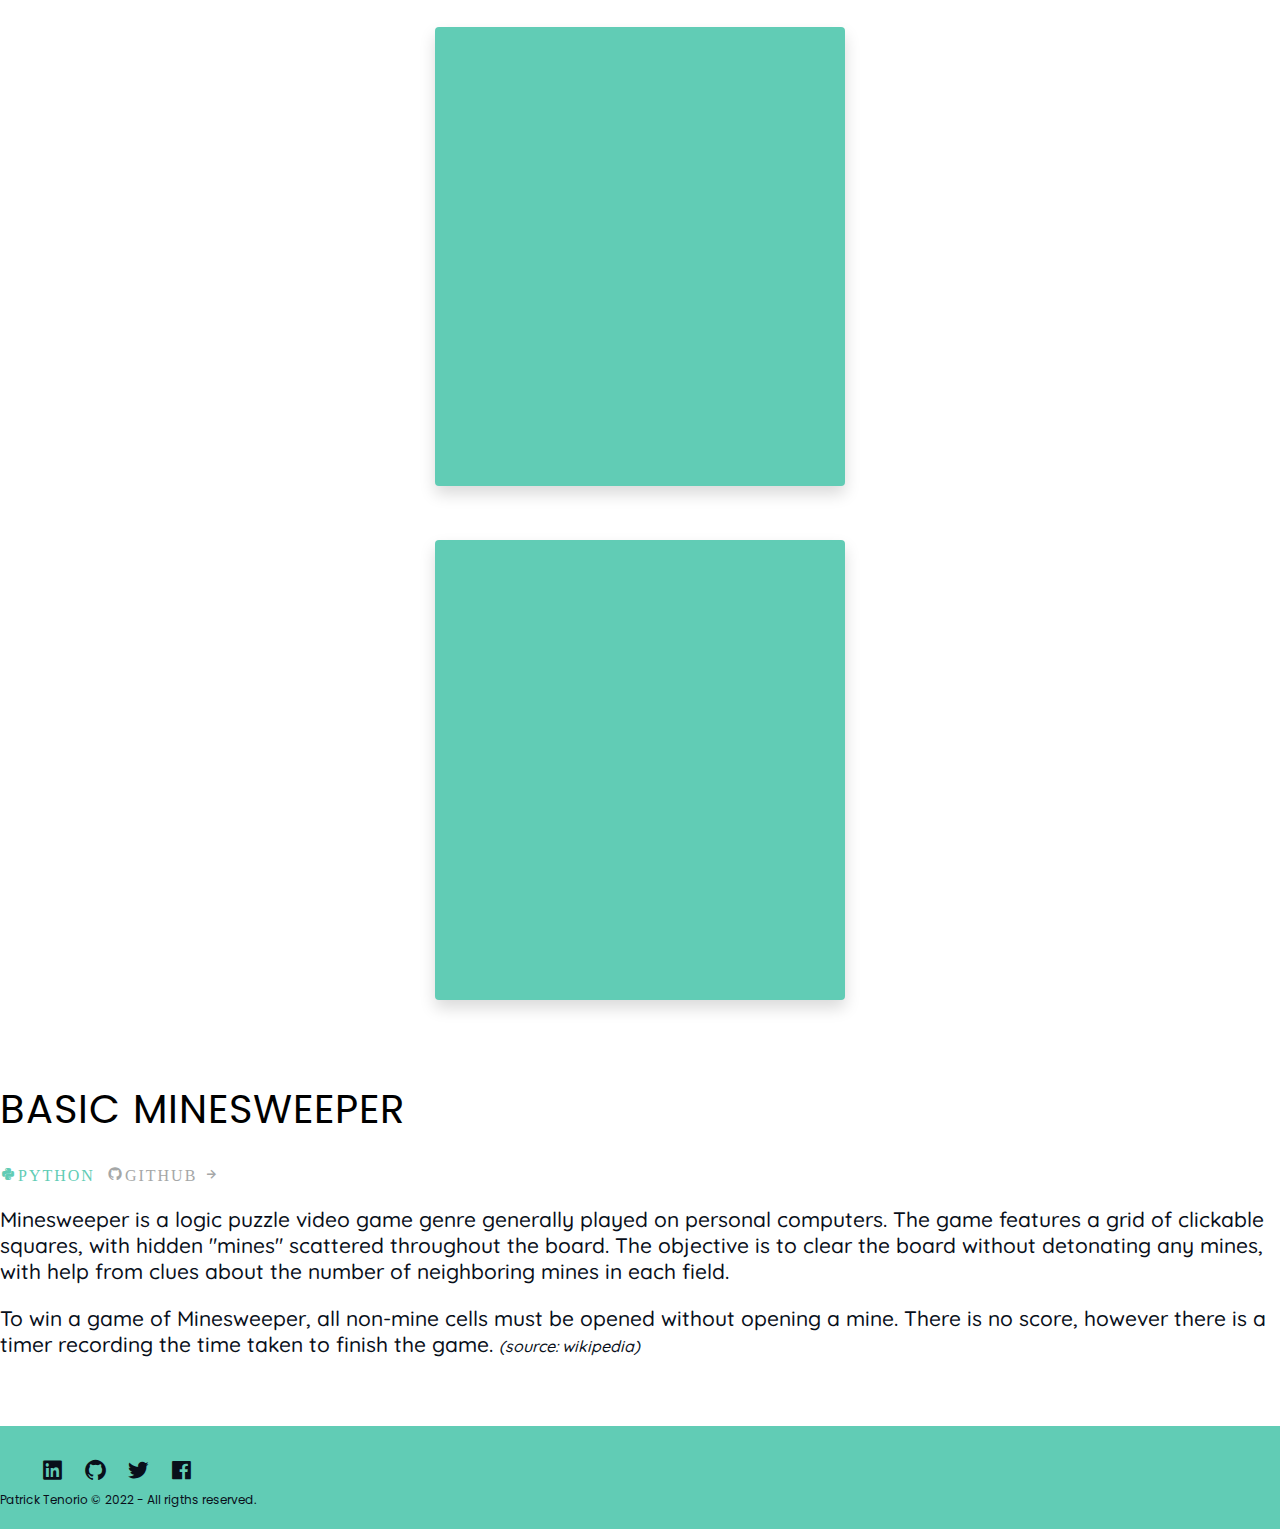
<file: week_8/pset_8/homepage/projects.html>
<!DOCTYPE html>
<html lang="en">
<head>
    <!-- Meta Tags -->
    <meta charset="UTF-8">
    <meta name="author" content="Patrick Tenorio">
    <meta name="description" content="My CS50 Homepage">
    <meta http-equiv="X-UA-Compatible" content="IE=edge">
    <meta name="viewport" content="width=device-width, initial-scale=1.0">

    <!-- Google Fonts -->
    <link href="https://fonts.googleapis.com/css2?family=Poppins:ital,wght@0,300;0,400;0,500;0,600;0,700;0,800;1,300;1,400;1,500;1,600;1,700;1,800&display=swap" rel="stylesheet">
    <link href="https://fonts.googleapis.com/css2?family=Quicksand:wght@300&display=swap" rel="stylesheet">

    <!-- Boxicons -->
    <link href='https://unpkg.com/boxicons@2.1.4/css/boxicons.min.css' rel='stylesheet'>

    <!-- Bootstrap CSS -->
    <link href="https://cdn.jsdelivr.net/npm/bootstrap@5.2.2/dist/css/bootstrap.min.css" rel="stylesheet"
        integrity="sha384-Zenh87qX5JnK2Jl0vWa8Ck2rdkQ2Bzep5IDxbcnCeuOxjzrPF/et3URy9Bv1WTRi" crossorigin="anonymous">

    <!-- Bootstrap JS -->
    <script src="https://cdn.jsdelivr.net/npm/bootstrap@5.2.2/dist/js/bootstrap.bundle.min.js"
    integrity="sha384-OERcA2EqjJCMA+/3y+gxIOqMEjwtxJY7qPCqsdltbNJuaOe923+mo//f6V8Qbsw3"
    crossorigin="anonymous"></script>

    <!-- My CSS Stylesheet -->
    <link rel="stylesheet" href="styles.css">

    <!-- My JS Script -->
    <script type="module" src="main.js"></script>

    <title>My CS50P Journey</title>
</head>

<body>
    <div class="main-wrapper">
        <!-- My Header Template using JS -->
        <my-header></my-header>

        <!-- My Python Projects -->
        <div class="project-section">

            <!-- (1) Snake Game -->
             <div class="container">
                <div class="row justify-content-center align-items-center pb-5">
                    <div class="col-lg-6 vid-container">
                        <iframe class="vid" src="https://www.youtube.com/embed/4nlwbUtCtiI" title="Snake Game" allow="accelerometer; autoplay; clipboard-write; encrypted-media; gyroscope; picture-in-picture" allowfullscreen></iframe>
                    </div>
                    <div class="col-lg-6">
                        <h1 class="project-title">Basic Snake Game</h1>
                        <p class="project-lang"><i class='bx bxl-python proj-n'>Python</i>&nbsp;
                            <a href="https://github.com/patricktenorio/game_snake" target="_blank" class="contact_btn">
                                <i class='bx bxl-github'>Github</i>
                                <i class='bx bx-right-arrow-alt contact__button-icon'></i>
                            </a>
                        </p>
                        <p class="project-desc">
                            Snake is a video game genre where the player maneuvers a line that grows bigger after eating something, typically apples, making the snake a primary obstacle to itself. The concept originated in the 1976 two-player arcade game Blockade from Gremlin Industries, and the ease of implementation has led to hundreds of versions for many platforms.
                        </p>
                        <p class="project-desc">
                            1982's Tron arcade game, based on the film, includes snake gameplay for the single-player Light Cycles segment. After a variant was preloaded on Nokia mobile phones in 1998, there was a resurgence of interest in snake games as it found a larger audience.
                            <cite>(source: wikipedia)</cite>
                        </p>

                    </div>
                </div>
             </div>

             <!-- (2) Steganography -->
             <div class="container">
                <div class="row justify-content-center align-items-center pb-5">
                    <div class="col-lg-6 order-2 order-lg-1">
                        <h1 class="project-title">Steganography App</h1>
                        <p class="project-lang"><i class='bx bxl-python proj-n'>Python</i>&nbsp;
                            <a href="https://github.com/patricktenorio/app_steganography_v2" target="_blank" class="contact_btn">
                                <i class='bx bxl-github'>Github</i>
                                <i class='bx bx-right-arrow-alt contact__button-icon'></i>
                            </a>
                        </p>
                        <p class="project-desc">
                            Steganography is the practice of representing information within another message or physical object, in such a manner that the presence of the information is not evident to human inspection. In computing/electronic contexts, a computer file, message, image, or video is concealed within another file, message, image, or video.
                        </p>
                        <p class="project-desc">
                            The word steganography comes from Greek steganographia, which combines the words steganós (στεγανός), meaning "covered or concealed", and -graphia (γραφή) meaning "writing".
                            <cite>(source: wikipedia)</cite>
                        </p>
                    </div>
                    <div class="col-lg-6 order-1 order-lg-2 vid-container">
                        <iframe class="vid" src="https://www.youtube.com/embed/teqHOMRCtGE" title="Steganography" allow="accelerometer; autoplay; clipboard-write; encrypted-media; gyroscope; picture-in-picture" allowfullscreen></iframe>
                    </div>
                </div>
             </div>

             <!-- (3) Weather App -->
             <div class="container">
                <div class="row justify-content-center align-items-center pb-5">
                    <div class="col-lg-6 vid-container">
                        <iframe class="vid" src="https://www.youtube.com/embed/gr8cGnN6jQk" title="Weather App" allow="accelerometer; autoplay; clipboard-write; encrypted-media; gyroscope; picture-in-picture" allowfullscreen></iframe>
                    </div>
                    <div class="col-lg-6">
                        <h1 class="project-title">Weather App</h1>
                        <p class="project-lang"><i class='bx bxl-python proj-n'>Python</i>&nbsp;
                            <a href="https://github.com/patricktenorio/app_weather_forecast" target="_blank" class="contact_btn">
                                <i class='bx bxl-github'>Github</i>
                                <i class='bx bx-right-arrow-alt contact__button-icon'></i>
                            </a>
                        </p>
                        <p class="project-desc">
                            Weather forecasting is the application of science and technology to predict the conditions of the atmosphere for a given location and time. People have attempted to predict the weather informally for millennia and formally since the 19th century.
                        </p>
                        <p class="project-desc">
                            Weather forecasts are made by collecting quantitative data about the current state of the atmosphere, land, and ocean and using meteorology to project how the atmosphere will change at a given place.
                            <cite>(source: wikipedia)</cite>
                        </p>
                    </div>
                </div>
             </div>

             <!-- (4) Standard Calculator -->
             <div class="container">
                <div class="row justify-content-center align-items-center pb-5">
                    <div class="col-lg-6 order-2 order-lg-1">
                        <h1 class="project-title">Standard Calculator</h1>
                        <p class="project-lang"><i class='bx bxl-python proj-n'>Python</i>&nbsp;
                            <a href="https://github.com/patricktenorio/app_standard_calculator" target="_blank" class="contact_btn">
                                <i class='bx bxl-github'>Github</i>
                                <i class='bx bx-right-arrow-alt contact__button-icon'></i>
                            </a>
                        </p>
                        <p class="project-desc">
                            A software calculator is a calculator that has been implemented as a computer program, rather than as a physical hardware device.
                        </p>
                        <p class="project-desc">
                            They can be used to perform any process that consists of a sequence of steps each of which applies one of these operations, and have no purpose other than these processes, because the operations are the sole, or at least the primary, features of the calculator, rather than being secondary features that support other functionality that is not normally known simply as calculation.
                            <cite>(source: wikipedia)</cite>
                        </p>
                    </div>
                    <div class="col-lg-6 order-1 order-lg-2 vid-container">
                        <iframe class="vid" src="https://www.youtube.com/embed/fAkoEmS8lXU" title="Standard Calculator" allow="accelerometer; autoplay; clipboard-write; encrypted-media; gyroscope; picture-in-picture" allowfullscreen></iframe>
                    </div>
                </div>
             </div>

             <!-- (5) Basic Minesweeper -->
             <div class="container">
                <div class="row justify-content-center align-items-center pb-5">
                    <div class="col-lg-6 vid-container">
                        <iframe class="vid" src="https://www.youtube.com/embed/059OJ8KSSSw" title="Minesweeper" allow="accelerometer; autoplay; clipboard-write; encrypted-media; gyroscope; picture-in-picture" allowfullscreen></iframe>
                    </div>
                    <div class="col-lg-6">
                        <h1 class="project-title">Basic Minesweeper</h1>
                        <p class="project-lang"><i class='bx bxl-python proj-n'>Python</i>&nbsp;
                            <a href="https://github.com/patricktenorio/game_minesweeper" target="_blank" class="contact_btn">
                                <i class='bx bxl-github'>Github</i>
                                <i class='bx bx-right-arrow-alt contact__button-icon'></i>
                            </a>
                        </p>
                        <p class="project-desc">
                            Minesweeper is a logic puzzle video game genre generally played on personal computers. The game features a grid of clickable squares, with hidden "mines" scattered throughout the board. The objective is to clear the board without detonating any mines, with help from clues about the number of neighboring mines in each field.
                        </p>
                        <p class="project-desc">
                            To win a game of Minesweeper, all non-mine cells must be opened without opening a mine. There is no score, however there is a timer recording the time taken to finish the game.
                            <cite>(source: wikipedia)</cite>
                        </p>
                    </div>
                </div>
             </div>

        </div>
    </div>

    <!-- My Footer Template using JS -->
    <my-footer></my-footer>
</body>
</html>
</file>
<file: week_8/lab_8/trivia/styles.css>
body {
    background-color: #fff;
    color: #212529;
    font-size: 1rem;
    font-weight: 400;
    line-height: 1.5;
    margin: 0;
    text-align: left;
}

.container {
    margin-left: auto;
    margin-right: auto;
    padding-left: 15px;
    padding-right: 15px;
}

.header {
    background-color: #477bff;
    color: #fff;
    margin-bottom: 2rem;
    padding: 2rem 1rem;
    text-align: center;
}

.section {
    padding: 0.5rem 2rem 1rem 2rem;
}

.section:hover {
    background-color: #f5f5f5;
    transition: color 2s ease-in-out, background-color 0.15s ease-in-out;
}

h1 {
    font-family: 'Montserrat', sans-serif;
    font-size: 48px;
}

button, input[type="submit"] {
    background-color: #d9edff;
    border: 1px solid transparent;
    border-radius: 0.25rem;
    font-size: 0.95rem;
    font-weight: 400;
    line-height: 1.5;
    padding: 0.375rem 0.75rem;
    text-align: center;
    transition: color 0.15s ease-in-out, background-color 0.15s ease-in-out, border-color 0.15s ease-in-out, box-shadow 0.15s ease-in-out;
    vertical-align: middle;
}


input[type="text"] {
    line-height: 1.8;
    width: 25%;
}

input[type="text"]:hover {
    background-color: #f5f5f5;
    transition: color 2s ease-in-out, background-color 0.15s ease-in-out;
}
</file>
<file: week_8/pset_8/homepage/styles.css>
/* -------- General CSS Start -------- */
body {
    min-height: 100vh;
    padding: 0;
    margin: 0 auto;
    box-sizing: border-box;
    font-family: 'Quicksand', sans-serif;
    color: #090f1a;
    background: #fff;
    overflow-x: hidden;
}
/* Images */
img {
    max-width: 100%;
}
cite {
    font-size: 16px;
}
/* -------- General CSS End -------- */

/* -------- Navbar Section Start -------- */
/* Navbar */
.navbar {
    position: relative;
}
.navbar ul li {
    position: relative;
    margin-left: 1rem;
    margin-right: 1rem;
}
.navbar ul li a {
    position: relative;
    display: block;
    font-family: 'Poppins', sans-serif;
    font-size: 14px;
    font-weight: 600;
    line-height: 14px;
    letter-spacing: 1.6px;
    color: #fff;
}
.navbar-collapse {
    text-align: center;
}
.navbar-dark .navbar-toggler:focus {
    color: #fff;
    box-shadow: 0 0 0 2px;
}
/* Links */
a {
    text-decoration: none !important;
    color: #999;
    transition: all 0.5s ease-in-out;
}
.navbar ul li a:hover {
    color: #61ccb5;
}
ul {
    list-style: none;
}
/* -------- Navbar Section End -------- */

/* -------- Homepage Section Start -------- */
.home-section {
    position: relative;
}
.home-section .home-title {
    position: relative;
    margin: 0;
    padding-top: 3rem;
    font-family: 'Poppins', sans-serif;
    font-size: 50px;
    font-weight: 400;
    letter-spacing: 1px;
    color: #000;
}
.home-section .auto-type {
    color: #61ccb5;
    font-weight: 600;
}
.home-section .home-btn {
    position: relative;
    font-size: 16px;
    font-weight: 600;
    letter-spacing: 2px;
    text-transform: uppercase;
    color: #a5a7a7;
}
/* -------- Homepage Section End -------- */

/* -------- Journey Section Start -------- */
.journey-section {
    position: relative;
    padding-top: 3rem;
    padding-bottom: 3rem;
}
.journey-section .journey-title {
    position: relative;
    margin: 0;
    padding-top: 3rem;
    padding-bottom: 2rem;
    font-family: 'Poppins', sans-serif;
    font-size: 40px;
    font-weight: 400;
    letter-spacing: 1px;
    text-transform: capitalize;
    color: #000;
}
.journey-section .journey-desc {
    position: relative;
    text-indent: 1cm;
    font-size: 22px;
    font-weight: 500;
}
/* -------- Journey Section End -------- */

/* -------- Project Section Start -------- */
.project-section {
    position: relative;
    padding-top: 3rem;
    padding-bottom: 3rem;
}
.project-section .project-title {
    position: relative;
    padding-top: 3rem;
    font-family: 'Poppins', sans-serif;
    font-size: 40px;
    font-weight: 400;
    letter-spacing: 1px;
    text-transform: uppercase;
    color: #000;
}
.project-section .project-lang {
    position: relative;
    margin-top: 20px;
    letter-spacing: 2px;
    color: #61ccb5;
}
.project-section .project-desc {
    position: relative;
    font-size: 21px;
    font-weight: 500;
}
/* Video */
.project-section .vid {
    position: relative;
    margin: 0 auto;
    width: 400px;
    height: 450px;
    padding: 0.3rem;
    border: none;
    border-radius: 0.25rem;
    background: #61ccb5;
    box-shadow: 0 0.5rem 1rem rgba(0, 0, 0, 0.15);
}
.project-section .vid-container {
    margin-top: 50px;
    text-align: center;
}
/* Boxicons */
.project-section .bx {
    position: relative;
    text-transform: uppercase;
    font-size: 16px;
    transition: .4;
    color: #a5a7a7;
}
.project-section .bx:hover {
    color: #61ccb5;
}
/* overwrite font-color */
.project-section .proj-n {
    color: #61ccb5;
}
/* -------- Project Section End -------- */

/* -------- Certificate Section Start -------- */
.cert-section {
    position: relative;
    padding-top: 3rem;
    padding-bottom: 3rem;
}
.cert-section .page-title {
    position: relative;
    padding-bottom: 1rem;
    font-family: 'Poppins', sans-serif;
    font-size: 40px;
    font-weight: 400;
    letter-spacing: 1px;
    text-align: center;
    color: #000;
}
.cert-section .cs50 {
    padding-bottom: 1.5rem;
}
.cert-section .card {
    position: relative;
    height: 100%;
    padding-top: 2rem;
    padding-bottom: 1.5rem;
    padding-left: 1rem;
    padding-right: 1rem;
    border: none;
    border-radius: 0.25rem;
    background: #fff;
    box-shadow: 0 0.5rem 1rem rgba(0, 0, 0, 0.15);
}
.cert-section .cert-img {
    position: relative;
    height: 100%;
}
.cert-section .cert-name {
    position: relative;
    padding: 0;
    font-size: 16px;
    font-weight: 600;
    letter-spacing: 2px;
    text-transform: uppercase;
    text-align: center;
    color: #090f1a;
}
.cert-section .cert-btn {
    position: relative;
    margin-top: 20px;
    padding: 0;
    font-size: 14px;
    font-weight: 600;
    letter-spacing: 2px;
    text-transform: uppercase;
    color: #a5a7a7;
}
.cert-section .cert-btn:hover {
    color: #61ccb5;
    transition: 0.3s;
}
.cert-section .card-btn {
    position: relative;
    text-align: center;
}
.cert-section .card-title {
    position: relative;
    font-size: 14px;
    font-weight: 400;
    text-align: center;
    letter-spacing: 1px;
    color: #000;
}
/* -------- Certificate Section End -------- */

/* -------- Contact Section Start -------- */
.contact-section {
    position: relative;
    padding-top: 3rem;
    padding-bottom: 3rem;
    font-family: 'Poppins', sans-serif;
}
.contact-section .contact-title {
    position: relative;
    margin: 0;
    padding-top: 3rem;
    padding-bottom: 2rem;
    font-size: 40px;
    font-weight: 400;
    letter-spacing: 1px;
    text-transform: capitalize;
    color: #090f1a;
}
.contact-section .contact_btn {
    position: relative;
    text-transform: uppercase;
    font-size: 20px;
    transition: .4;
    color: #61ccb5;
}
.contact_btn:hover .contact__button-icon {
    transform: translateX(.25rem);
}
.contact__button-icon {
    font-size: 1rem;
    transition: .4;
}
.contact-section p {
    position: relative;
    font-size: 16;
    font-weight: 400;
    color: #090f1a;
}
/* center container */
.contact-container {
    text-align: center;
}
/* -------- Contact Section End -------- */

/* -------- Footer Section Start -------- */
.footer {
    position: sticky;
    top: 100%;
    padding-top: 30px;
    background: #61ccb5;
}
.footer .social-media .footer-list {
    position: relative;
    margin: 0;
    display: inline-block;
}
.footer .social-media .footer-list li {
    float: left;
    margin-right: 10px;
}
.footer .social-media .footer-list a {
    position: relative;
    font-size: 25px;
    font-weight: 500;
    letter-spacing: 0.5rem;
    color: #090f1a;
}
.footer p {
    position: relative;
    margin: 0;
    padding-bottom: 20px;
    font-size: 12px;
    font-weight: 400;
    font-family: 'Poppins', sans-serif;
}
.footer-list .bx:hover {
    opacity: 0.6;
    transition: 0.3s;
}
/* -------- Footer Section End -------- */
</file>
